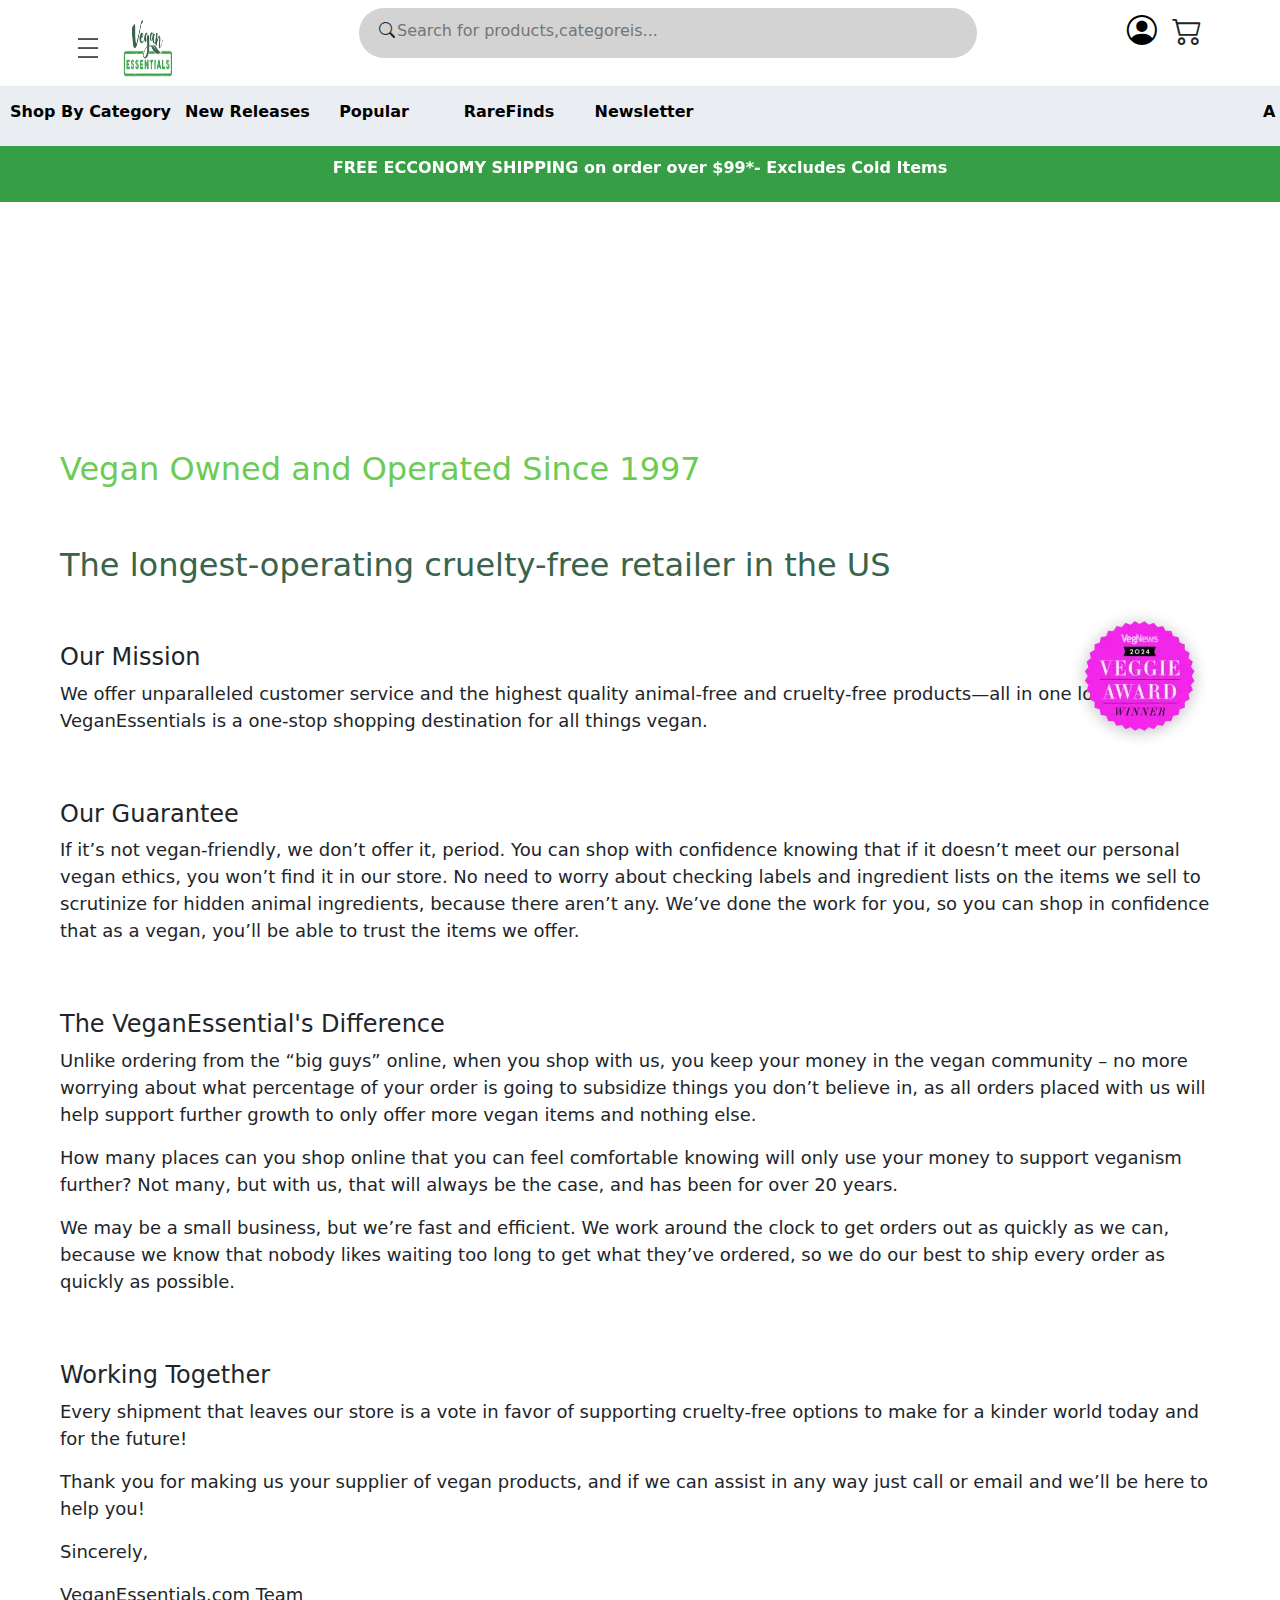
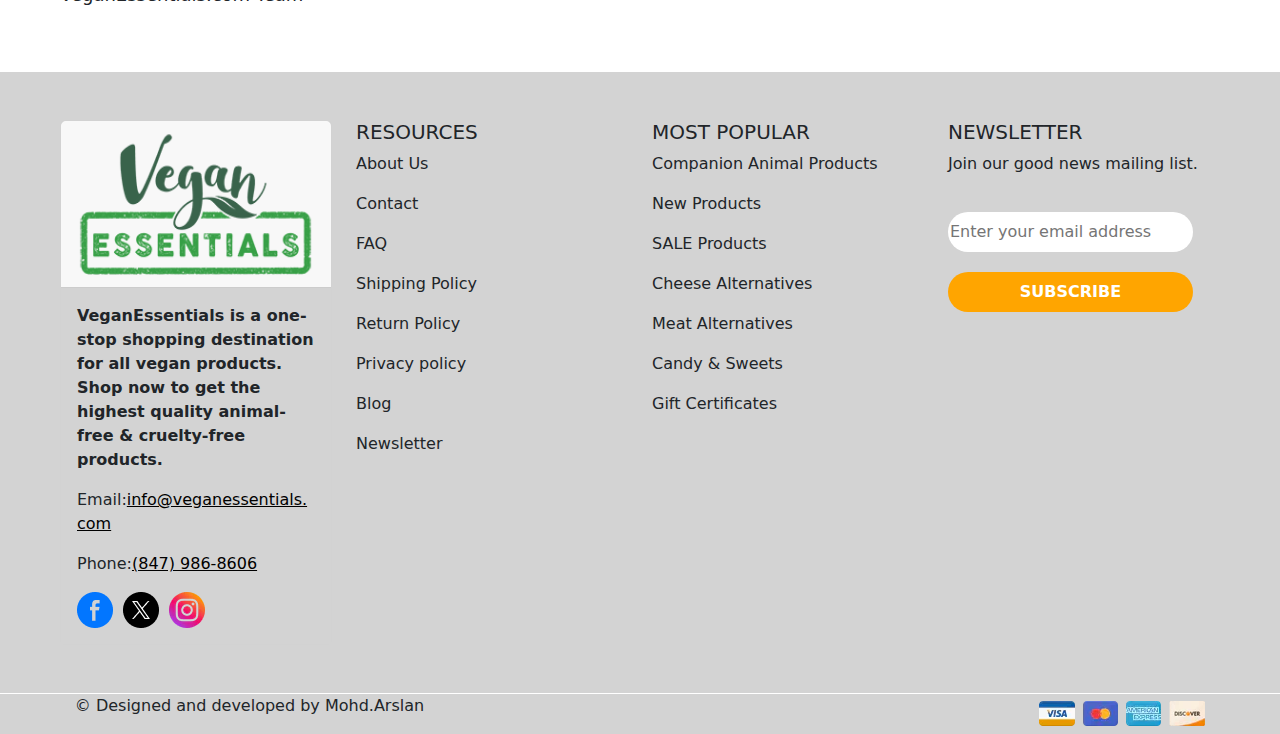
<file: aboutus.html>
<!DOCTYPE html>
<html lang="en">
<head>
    <meta charset="UTF-8">
    <meta name="viewport" content="width=device-width, initial-scale=1.0">
    <title>Arslan's Vegetable Shop</title>
    <link rel="stylesheet" href="index.css">
    <link rel="stylesheet" href="css/bootstrap.min.css">
    <script src="js/bootstrap.min.js"></script>
    <link rel="stylesheet" href="https://cdn.jsdelivr.net/npm/bootstrap-icons@1.11.3/font/bootstrap-icons.min.css">
</head>
<body>
    <header class = "container header p-2">
        <div class ="onefifth justify-content-start">
            <button class="navbar-toggler" type="button" data-bs-toggle="collapse" data-bs-target="#navbarNav"
    aria-controls="navbarNav" aria-expanded="false" aria-label="Toggle navigation">
            <img src="menu.png" class="navbut">
             </button>
             <a href="index.html"><img src="veganessentialslogo.avif" class="navlogo"></a>
           <div class="collapse navbar-collapse listdiplay" id="navbarNav">
            <ul class="navbar-nav ">
                <li class="nav-item akhand"><a class="nav-link" href="#"><strong>Best Sellers</strong></a></li>
                <li class="nav-item akhand"><a class="nav-link" href="#"><strong>Gift Ideas</strong></a></li>
                <li class="nav-item akhand"><a class="nav-link" href="#"><strong>Holiday & Parties</strong></a></li>
                <li class="nav-item akhand"><a class="nav-link" href="#"><strong>New Products</strong></a></li>
                <li class="nav-item akhand"><a class="nav-link" href="#"><strong>Rare Vegan Finds</strong></a></li>
                <li class="nav-item akhand"><a class="nav-link" href="#"><strong>Sale & Closeout</strong></a></li>
                <li class="nav-item akhand"><a class="nav-link" href="#"><strong>Shop by Dietary Needs</strong></a></li>
                <li class="nav-item akhand"><a class="nav-link" href="#"><strong>-----------------</strong></a></li>
                <li class="nav-item akhand"><a class="nav-link" href="#"><strong>Cheese</strong></a></li>
                <li class="nav-item akhand"><a class="nav-link" href="#"><strong>Chocolate, Candy & Sweets</strong></a></li>
                <li class="nav-item akhand"><a class="nav-link" href="#"><strong>Egg Replacers</strong></a></li>
                <li class="nav-item akhand"><a class="nav-link" href="#"><strong>Meat & Seafood</strong></a></li>
                <li class="nav-item akhand"><a class="nav-link" href="#"><strong>Pantry Essentials</strong></a></li>
                <li class="nav-item akhand"><a class="nav-link" href="#"><strong>Prepared Foods</strong></a></li>
                <li class="nav-item akhand"><a class="nav-link" href="#"><strong>Snacks</strong></a></li>
                <li class="nav-item akhand"><a class="nav-link" href="#"><strong>Companion Animal Products</strong></a></li>
                <li class="nav-item akhand"><a class="nav-link" href="#"><strong>Vitamins & Supplements</strong></a></li>
              </ul>
          </div>
        </div>
 
        
        <div class="threefifth">
            <i class="bi bi-search magni"></i><input type="search" placeholder="Search for products,categoreis..." class="liliput">
        </div>
        <div class="otheronefifth">
            <span><a href="signin.html "class="fazal"><i class="bi bi-person-circle human"></a></i><i class="bi bi-cart2 trolly" href="#offspin" data-bs-toggle="offcanvas" aria-expanded="false"></i></span>
            
         </div>
    </header>
    <div class="offcanvas offcanvas-end w-30 h-100" id="offspin">
        <div class="offcanvas-body">
            <div class="container-fluid p-1 rashid ">
                 <div class="rashid11">
                    <strong><h4>SHOPPING CART</h4></strong>
                 </div>
                 <div class="rashid22">
                    <button class="shopinbutn">
                        <p class="cntshp">x Continue Shopping</p>
                    </button>
                 </div>
            </div>
            <div class="container-fluid p-1 shami">
                
                 <p class="cartstate">Your Cart is currently empty.</p>
                
            </div>
            <div class="container-fluid p-1 siraj">
                <div class="siraj11">
                    <h4>Product Total</h4>
                </div>
                <div class="siraj22">
                    <h4>$0.00</h4>
                </div>
            </div>
            <div class="container-fluid p-3 umran">
                <div class="umran11">
                    <button class="umrbut1">
                        <h6>VIEW CART</h6>
                    </button>

                </div>
                <div class="umran22">
                    <button class="umrbut2">
                        <h6>CHECKOUT</h6>
                    </button>
                    
                </div>
            </div>

        </div>
    </div>
    <section class=" container-fluid mynavbar p-1">
        <div class="d-flex flex-nowrap overflow-auto sevenbut">
          <span><a class="nav-link" href="shopbycategory.html"><button class="fivebut1"><strong><p class="nabi">Shop By Category</p></strong></button></a></span>
          <span><a class="nav-link" href="newrelease.html"><button class="fivebut2"><strong><p class="nabi">New Releases</p></strong></button></a></span>
          <span><a class="nav-link" href="popular.html"><button class="fivebut2"><strong><p class="nabi">Popular</p></strong></button></a></span>
          <span><a class="nav-link" href="rarefinds.html"><button class="fivebut2"><strong><p class="nabi">RareFinds</p></strong></button></a></span>
          <span><a class="nav-link" href="newsletter.html"><button class="fivebut2"><strong><p class="nabi">Newsletter</p></strong></button></a></span>
          <span><a class="nav-link" href="aboutus.html"><button class="twobut1"><strong><p class="nabi">About Us</p></strong></button></a></span>
          <span><a class="nav-link" href="contactus.html"><button class="twobut2"><strong><p class="nabi">Contact Us</p></strong></button></a></span>
        </div>
    </section>
    <section class=" carousel slide container-fluid p-0  text-center greencarou" id="arsl" data-bs-ride="carousel">
        <div class="carousel-inner">
        <p class="carousel-item active greenkaru"><strong>FREE ECCONOMY SHIPPING on order over $99*- Excludes Cold Items</strong></p>
        <p class="carousel-item greenkaru"><strong>1000s of vegan Products You won't Find Anywhere Else</strong></p>
        <p class="carousel-item greenkaru"><strong>Save 10% on Your First Order CLAIM NOW</strong></p>
        </div>
    </section>
    <section class="container-fluid">
        <div class="greenheading p-5">
            <h2 class="grin">Vegan Owned and Operated Since 1997</h2>
            <h2 class="bluck">The longest-operating cruelty-free retailer in the US</h2>
            <h4 class="bluck2">Our Mission</h4>
            <p class="likhavat">
                We offer unparalleled customer service and the highest quality animal-free and cruelty-free products—all in one location. VeganEssentials is a one-stop shopping destination for all things vegan. 
            </p>
            <h4 class="bluck2">Our Guarantee</h4>
            <p class="likhavat">
                If it’s not vegan-friendly, we don’t offer it, period. You can shop with confidence knowing that if it doesn’t meet our personal vegan ethics, you won’t find it in our store. No need to worry about checking labels and ingredient lists on the items we sell to scrutinize for hidden animal ingredients, because there aren’t any. We’ve done the work for you, so you can shop in confidence that as a vegan, you’ll be able to trust the items we offer. 
            </p>
            <h4 class="bluck2">The VeganEssential's Difference</h4>
            <p class="likhavat">
                Unlike ordering from the “big guys” online, when you shop with us, you keep your money in the vegan community – no more worrying about what percentage of your order is going to subsidize things you don’t believe in, as all orders placed with us will help support further growth to only offer more vegan items and nothing else. 
            </p>
            <p class="likhavat">
                How many places can you shop online that you can feel comfortable knowing will only use your money to support veganism further?  Not many, but with us, that will always be the case, and has been for over 20 years.
            </p>
            <p class="likhavat">
                We may be a small business, but we’re fast and efficient.  We work around the clock to get orders out as quickly as we can, because we know that nobody likes waiting too long to get what they’ve ordered, so we do our best to ship every order as quickly as possible.  
            </p>
            <h4 class="bluck2">Working Together</h4>
            <p class="likhavat">
                Every shipment that leaves our store is a vote in favor of supporting cruelty-free options to make for a kinder world today and for the future!
            </p>
            <p class="likhavat">
                Thank you for making us your supplier of vegan products, and if we can assist in any way just call or email and we’ll be here to help you! 
            </p>
            <p class="likhavat">
              Sincerely,  
            </p>
            <p class="likhavat">
               VeganEssentials.com Team 
            </p>
        </div>
        
    </section>
    <section class="container-fluid winner">
        <img src="Vegeiawards.webp" class="veggy">
    </section>
    <section class="container-fluid footer">
        <div class="row  p-5">
            <div class="col-xs-6 col-sm-6 col-md-3 col-lg-3 col-xl-3 text-start">
                 <div class="card">
                    <div class="card-header text-center logohead">
                        <img src="veganessentialslogo.avif" class="biglogo">
                    </div>
                    <div class="card-body logobody">
                        <strong>
                            <p>VeganEssentials is a one-stop shopping destination for all vegan products. Shop now to get the highest quality animal-free & cruelty-free products.</p> 
                        </strong>
                        
                            <p>Email:<a href="" class="zariya">info@veganessentials.com</a></p>
                            <p>Phone:<a href="" class="zariya">(847) 986-8606</a></p>
                            <span><img src="fb.png" ><img src="x.png" class="twinsta"><img src="instagram.webp" class="twinsta"></span>
                        
                    </div>
                 </div>
            </div>
            <div class="col-xs-6 col-sm-6 col-md-3 col-lg-3 col-xl-3  text-start">
                <strong><h5>RESOURCES</h5></strong>
                 
                    <p>About Us</p>
                    <p>Contact</p>
                    <p>FAQ</p>
                    <p>Shipping Policy</p>
                    <p>Return Policy</p>
                    <p>Privacy policy</p>
                    <p>Blog</p>
                    <p>Newsletter</p>
                 
                
            </div>
            <div class="col-xs-6 col-sm-6 col-md-3 col-lg-3 col-xl-3 text-start">
                <strong><h5>MOST POPULAR</h5></strong>
                
                   <p>Companion Animal Products</p>
                   <p>New Products</p>
                   <p>SALE Products</p>
                   <p>Cheese Alternatives</p>
                   <p>Meat Alternatives</p>
                   <p>Candy & Sweets</p>
                   <p>Gift Certificates</p>
                
            </div>
            <div class="col-xs-6 col-sm-6 col-md-3 col-lg-3 col-xl-3 text-start">
                <strong><h5>NEWSLETTER</h5></strong>
                
                   <p>Join our good news mailing list.</p>
                   <input type="email" placeholder="Enter your email address" class="inpusultan">
                   <button class="subscript"><strong>SUBSCRIBE</strong></button>
                
            </div>

        </div>

    </section>
   
    <section class="container-fluid belfooter">
        <div class="copycards">
          <div class="copyright">
               <p>&copy; Designed and developed by Mohd.Arslan</p>
          </div>
          <div class="crds">
            <img src="payment2.webp">
          </div>
        </div>
    </section>

</body>
</html>
</file>
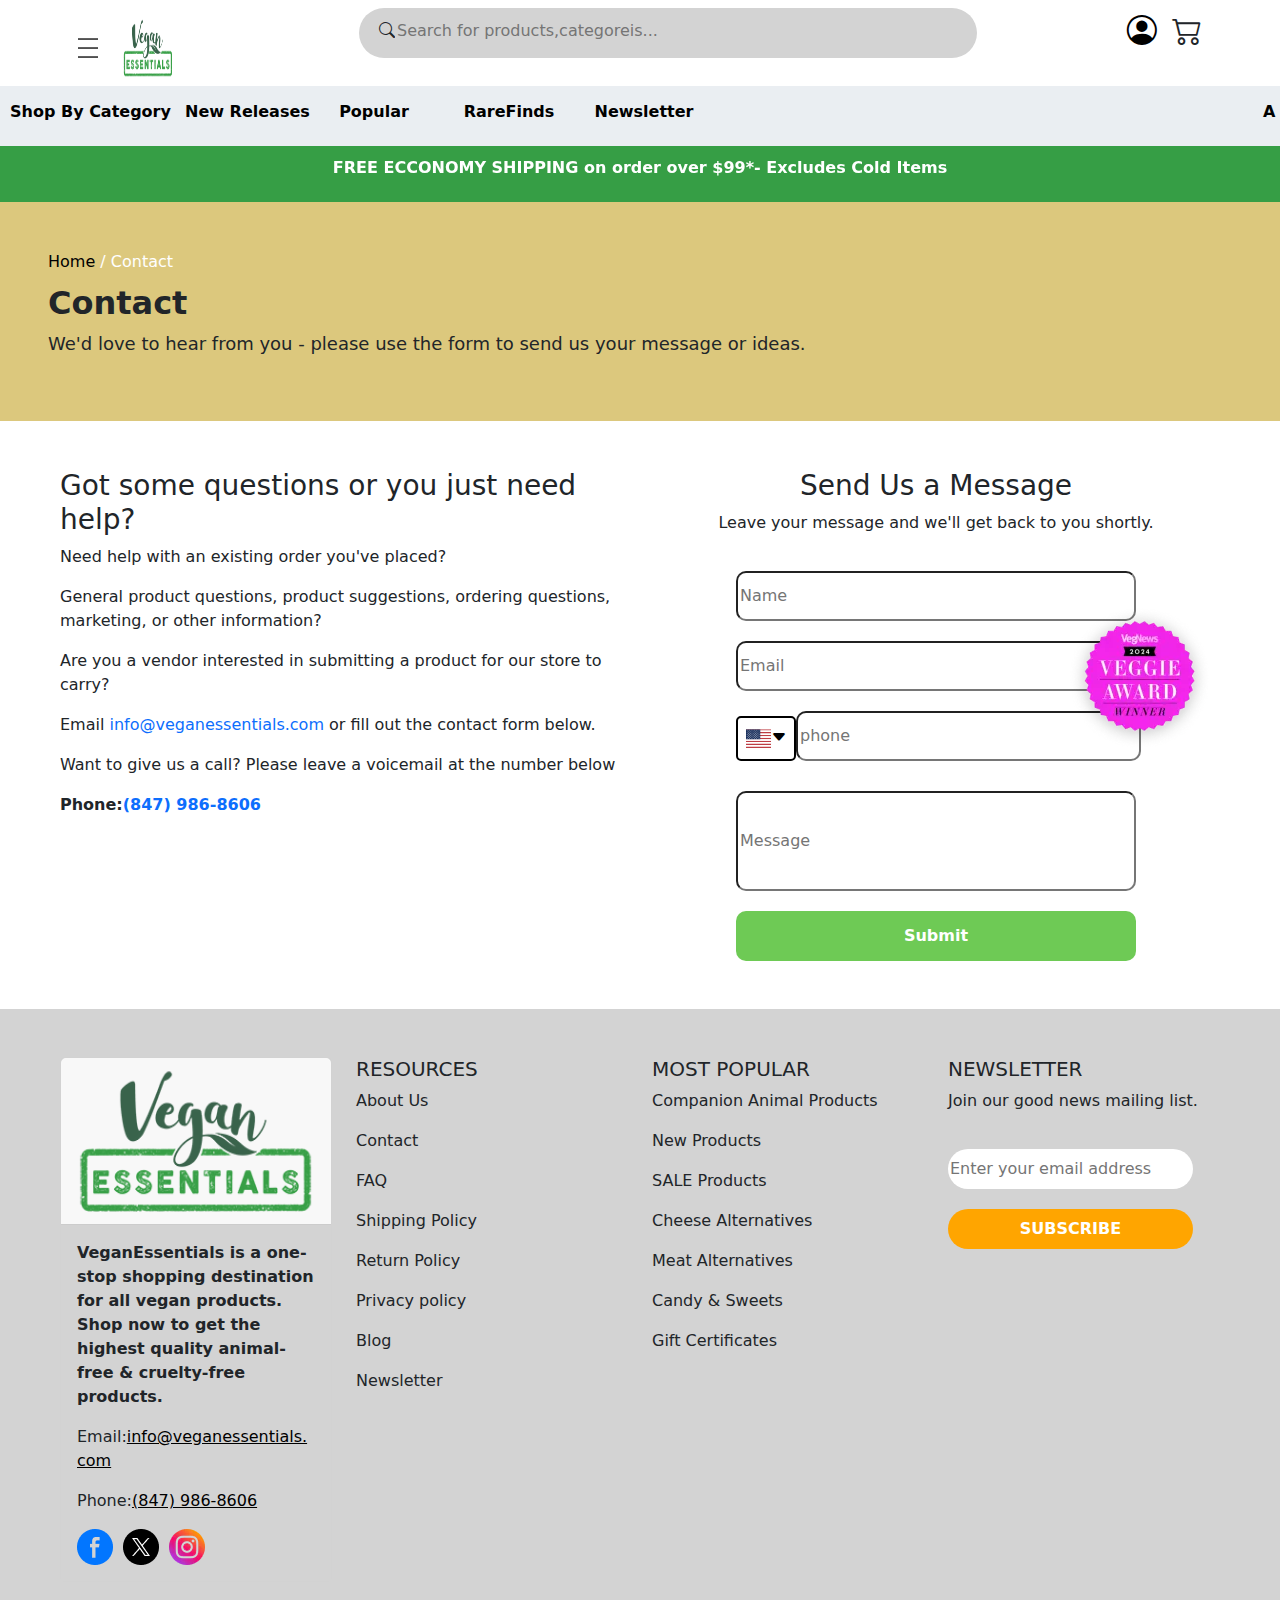
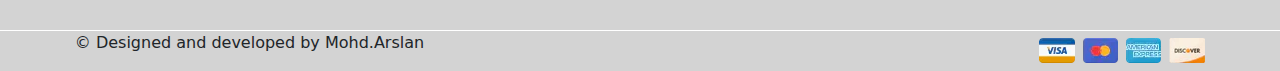
<file: contactus.html>
<!DOCTYPE html>
<html lang="en">
<head>
    <meta charset="UTF-8">
    <meta name="viewport" content="width=device-width, initial-scale=1.0">
    <title>Arslan's Vegetable Shop</title>
    <link rel="stylesheet" href="index.css">
    <link rel="stylesheet" href="css/bootstrap.min.css">
    <script src="js/bootstrap.min.js"></script>
    <link rel="stylesheet" href="https://cdn.jsdelivr.net/npm/bootstrap-icons@1.11.3/font/bootstrap-icons.min.css">
</head>
<body>
    <header class = "container header p-2">
        <div class ="onefifth justify-content-start">
            <button class="navbar-toggler" type="button" data-bs-toggle="collapse" data-bs-target="#navbarNav"
    aria-controls="navbarNav" aria-expanded="false" aria-label="Toggle navigation">
            <img src="menu.png" class="navbut">
             </button>
             <a href="index.html"><img src="veganessentialslogo.avif" class="navlogo"></a>
           <div class="collapse navbar-collapse listdiplay" id="navbarNav">
            <ul class="navbar-nav ">
                <li class="nav-item akhand"><a class="nav-link" href="#"><strong>Best Sellers</strong></a></li>
                <li class="nav-item akhand"><a class="nav-link" href="#"><strong>Gift Ideas</strong></a></li>
                <li class="nav-item akhand"><a class="nav-link" href="#"><strong>Holiday & Parties</strong></a></li>
                <li class="nav-item akhand"><a class="nav-link" href="#"><strong>New Products</strong></a></li>
                <li class="nav-item akhand"><a class="nav-link" href="#"><strong>Rare Vegan Finds</strong></a></li>
                <li class="nav-item akhand"><a class="nav-link" href="#"><strong>Sale & Closeout</strong></a></li>
                <li class="nav-item akhand"><a class="nav-link" href="#"><strong>Shop by Dietary Needs</strong></a></li>
                <li class="nav-item akhand"><a class="nav-link" href="#"><strong>-----------------</strong></a></li>
                <li class="nav-item akhand"><a class="nav-link" href="#"><strong>Cheese</strong></a></li>
                <li class="nav-item akhand"><a class="nav-link" href="#"><strong>Chocolate, Candy & Sweets</strong></a></li>
                <li class="nav-item akhand"><a class="nav-link" href="#"><strong>Egg Replacers</strong></a></li>
                <li class="nav-item akhand"><a class="nav-link" href="#"><strong>Meat & Seafood</strong></a></li>
                <li class="nav-item akhand"><a class="nav-link" href="#"><strong>Pantry Essentials</strong></a></li>
                <li class="nav-item akhand"><a class="nav-link" href="#"><strong>Prepared Foods</strong></a></li>
                <li class="nav-item akhand"><a class="nav-link" href="#"><strong>Snacks</strong></a></li>
                <li class="nav-item akhand"><a class="nav-link" href="#"><strong>Companion Animal Products</strong></a></li>
                <li class="nav-item akhand"><a class="nav-link" href="#"><strong>Vitamins & Supplements</strong></a></li>
              </ul>
          </div>
        </div>
 
        
        <div class="threefifth">
            <i class="bi bi-search magni"></i><input type="search" placeholder="Search for products,categoreis..." class="liliput">
        </div>
        <div class="otheronefifth">
            <span><a href="signin.html "class="fazal"><i class="bi bi-person-circle human"></a></i><i class="bi bi-cart2 trolly" href="#offspin" data-bs-toggle="offcanvas" aria-expanded="false"></i></span>
            
         </div>
    </header>
    <div class="offcanvas offcanvas-end w-30 h-100" id="offspin">
        <div class="offcanvas-body">
            <div class="container-fluid p-1 rashid ">
                 <div class="rashid11">
                    <strong><h4>SHOPPING CART</h4></strong>
                 </div>
                 <div class="rashid22">
                    <button class="shopinbutn">
                        <p class="cntshp">x Continue Shopping</p>
                    </button>
                 </div>
            </div>
            <div class="container-fluid p-1 shami">
                
                 <p class="cartstate">Your Cart is currently empty.</p>
                
            </div>
            <div class="container-fluid p-1 siraj">
                <div class="siraj11">
                    <h4>Product Total</h4>
                </div>
                <div class="siraj22">
                    <h4>$0.00</h4>
                </div>
            </div>
            <div class="container-fluid p-3 umran">
                <div class="umran11">
                    <button class="umrbut1">
                        <h6>VIEW CART</h6>
                    </button>

                </div>
                <div class="umran22">
                    <button class="umrbut2">
                        <h6>CHECKOUT</h6>
                    </button>
                    
                </div>
            </div>

        </div>
    </div>
    <section class=" container-fluid mynavbar p-1">
        <div class="d-flex flex-nowrap overflow-auto sevenbut">
          <span><a class="nav-link" href="shopbycategory.html"><button class="fivebut1"><strong><p class="nabi">Shop By Category</p></strong></button></a></span>
          <span><a class="nav-link" href="newrelease.html"><button class="fivebut2"><strong><p class="nabi">New Releases</p></strong></button></a></span>
          <span><a class="nav-link" href="popular.html"><button class="fivebut2"><strong><p class="nabi">Popular</p></strong></button></a></span>
          <span><a class="nav-link" href="rarefinds.html"><button class="fivebut2"><strong><p class="nabi">RareFinds</p></strong></button></a></span>
          <span><a class="nav-link" href="newsletter.html"><button class="fivebut2"><strong><p class="nabi">Newsletter</p></strong></button></a></span>
          <span><a class="nav-link" href="aboutus.html"><button class="twobut1"><strong><p class="nabi">About Us</p></strong></button></a></span>
          <span><a class="nav-link" href="contactus.html"><button class="twobut2"><strong><p class="nabi">Contact Us</p></strong></button></a></span>
        </div>
    </section>
    <section class=" carousel slide container-fluid p-0  text-center greencarou" id="arsl" data-bs-ride="carousel">
        <div class="carousel-inner">
        <p class="carousel-item active greenkaru"><strong>FREE ECCONOMY SHIPPING on order over $99*- Excludes Cold Items</strong></p>
        <p class="carousel-item greenkaru"><strong>1000s of vegan Products You won't Find Anywhere Else</strong></p>
        <p class="carousel-item greenkaru"><strong>Save 10% on Your First Order CLAIM NOW</strong></p>
        </div>
    </section>
    <section class="container-fluid brown p-5">
        <span>
            <a href="index.html" class="axe11">Home</a> 
            <a href="newrelease.html" class="axe22">/ Contact</a>
        </span>
        <div class="prodphot">
            <div class="products22">
              <h2><strong>Contact</strong></h2>
              <p>We'd love to hear from you - please use the form to send us your message or ideas.</p>
            </div>
        </div>
    </section>
    <section class="container-fluid">
        <div class=" row p-5">
            <div class="col-xs-12 col-sm-12 col-md-6 col-lg-6 col-xl-6">
                <strong><h3>Got some questions or you just need help?</h3></strong>
                <p>Need help with an existing order you've placed?</p>
                <p>General product questions, product suggestions, ordering questions, marketing, or other information?</p>
                <p>Are you a vendor interested in submitting a product for our store to carry?</p>
                <p>Email <a href="" class="dezin1">info@veganessentials.com</a> or fill out the contact form below.</p>
                <p>Want to give us a call?  Please leave a voicemail at the number below</p>
                <p><strong>Phone:<a href="" class="dezin2">(847) 986-8606</a></strong></p>

            </div>
            <div class="col-xs-12 col-sm-12 col-md-6 col-lg-6 col-xl-6">
                <div class="transformghar">
                    <strong><h3>Send Us a Message</h3></strong>
                    <p>Leave your message and we'll get back to you shortly.</p>
                    <div class="inport1">
                    <input type="text" placeholder="Name" class="teranaam"><br>
                    </div> 
                    <div class="inport2">
                    <input type="email" placeholder="Email" class="jimail"><br>
                    </div> 
                    <div class="inport3">
                        <button class="country">
                            <span><img src="us.svg" class="usa"><i class="bi bi-caret-down-fill gama"></i></span>
                        </button>
                        <div class="code">
                            <input type="tel" name="Phone" placeholder="phone" class="yantra">
                        </div>
                        
                    </div>
                    <div class="inport4">
                        <input type="text" placeholder="Message" class="Sandesh"><br>
                    </div>
                    <button class="jamakar"><strong>Submit</strong></button>
                    
                  
                </div>
                

            </div>
        </div>

    </section>
    <section class="container-fluid winner">
        <img src="Vegeiawards.webp" class="veggy">
    </section>
    <section class="container-fluid footer">
        <div class="row  p-5">
            <div class="col-xs-6 col-sm-6 col-md-3 col-lg-3 col-xl-3 text-start">
                 <div class="card">
                    <div class="card-header text-center logohead">
                        <img src="veganessentialslogo.avif" class="biglogo">
                    </div>
                    <div class="card-body logobody">
                        <strong>
                            <p>VeganEssentials is a one-stop shopping destination for all vegan products. Shop now to get the highest quality animal-free & cruelty-free products.</p> 
                        </strong>
                        
                            <p>Email:<a href="" class="zariya">info@veganessentials.com</a></p>
                            <p>Phone:<a href="" class="zariya">(847) 986-8606</a></p>
                            <span><img src="fb.png" ><img src="x.png" class="twinsta"><img src="instagram.webp" class="twinsta"></span>
                        
                    </div>
                 </div>
            </div>
            <div class="col-xs-6 col-sm-6 col-md-3 col-lg-3 col-xl-3  text-start">
                <strong><h5>RESOURCES</h5></strong>
                 
                    <p>About Us</p>
                    <p>Contact</p>
                    <p>FAQ</p>
                    <p>Shipping Policy</p>
                    <p>Return Policy</p>
                    <p>Privacy policy</p>
                    <p>Blog</p>
                    <p>Newsletter</p>
                 
                
            </div>
            <div class="col-xs-6 col-sm-6 col-md-3 col-lg-3 col-xl-3 text-start">
                <strong><h5>MOST POPULAR</h5></strong>
                
                   <p>Companion Animal Products</p>
                   <p>New Products</p>
                   <p>SALE Products</p>
                   <p>Cheese Alternatives</p>
                   <p>Meat Alternatives</p>
                   <p>Candy & Sweets</p>
                   <p>Gift Certificates</p>
                
            </div>
            <div class="col-xs-6 col-sm-6 col-md-3 col-lg-3 col-xl-3 text-start">
                <strong><h5>NEWSLETTER</h5></strong>
                
                   <p>Join our good news mailing list.</p>
                   <input type="email" placeholder="Enter your email address" class="inpusultan">
                   <button class="subscript"><strong>SUBSCRIBE</strong></button>
                
            </div>

        </div>

    </section>
   
    <section class="container-fluid belfooter">
        <div class="copycards">
          <div class="copyright">
               <p>&copy; Designed and developed by Mohd.Arslan</p>
          </div>
          <div class="crds">
            <img src="payment2.webp">
          </div>
        </div>
    </section>

</body>
</html>
</file>
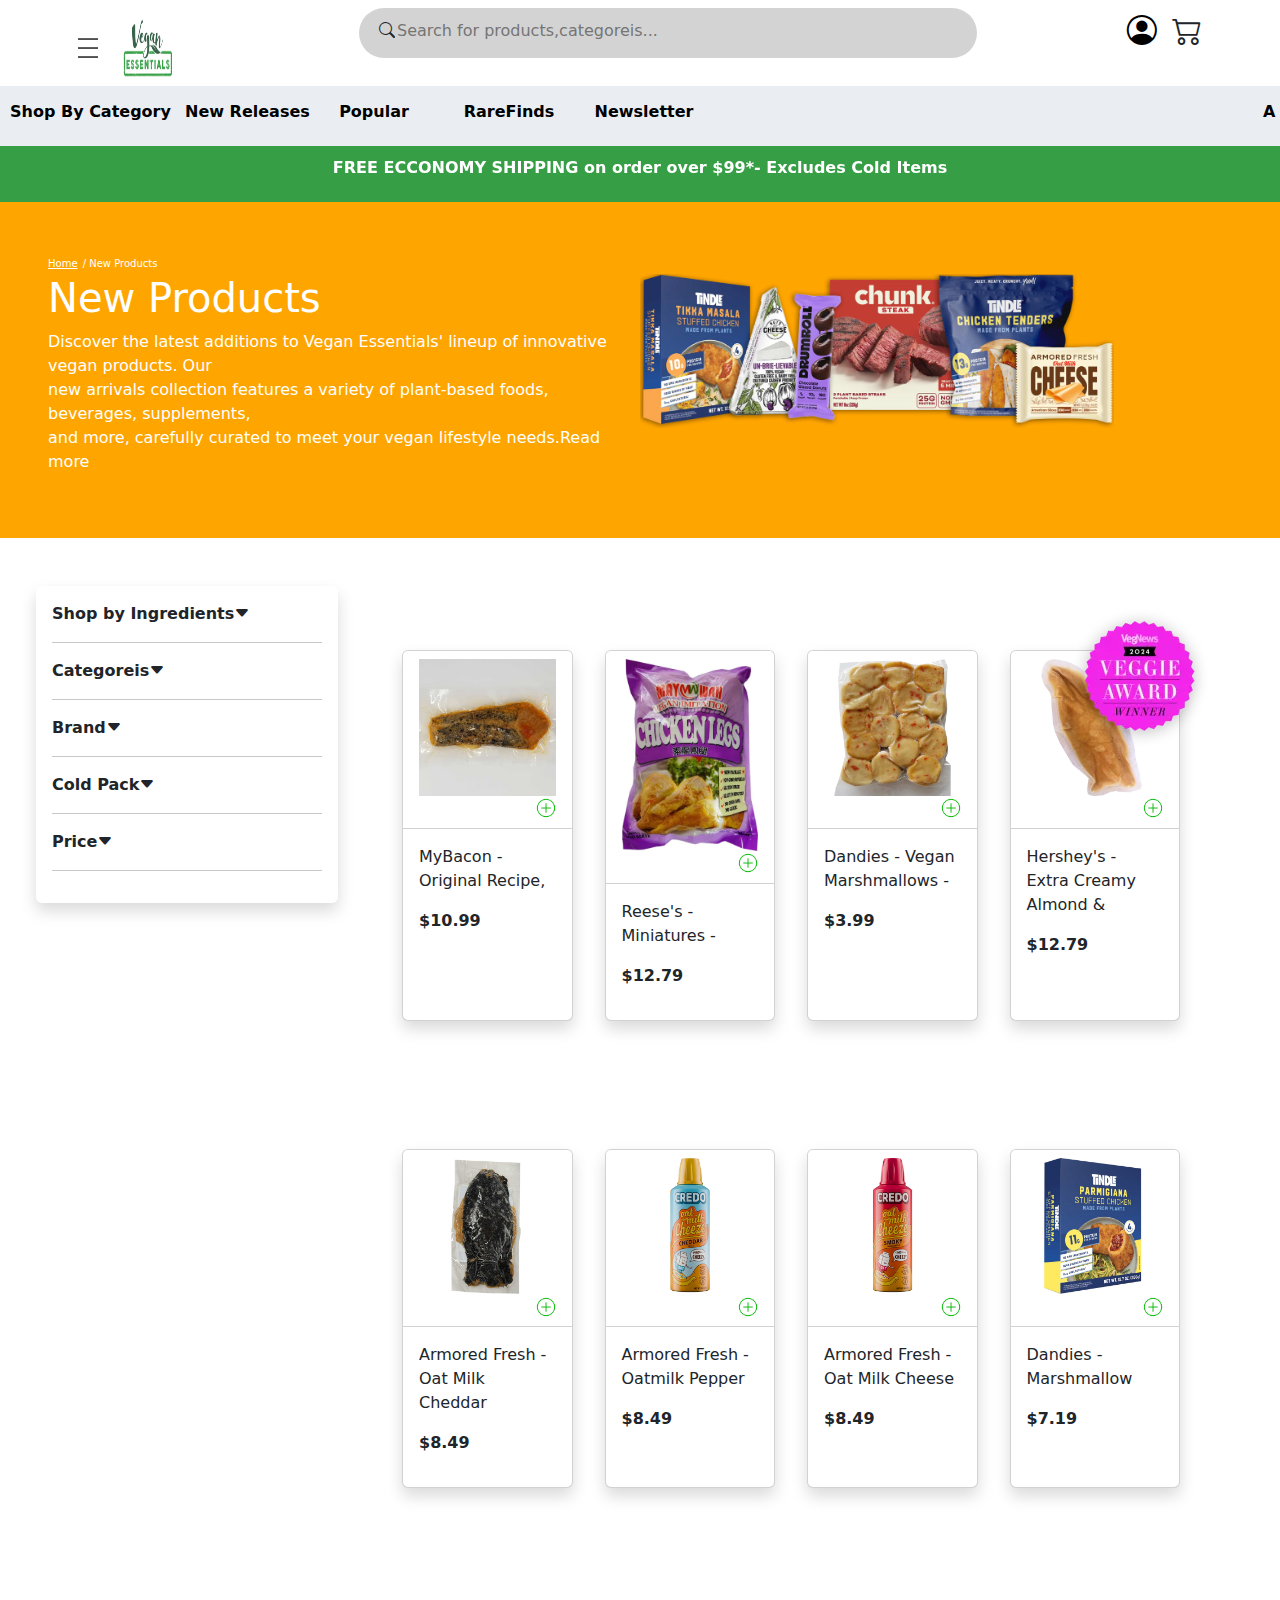
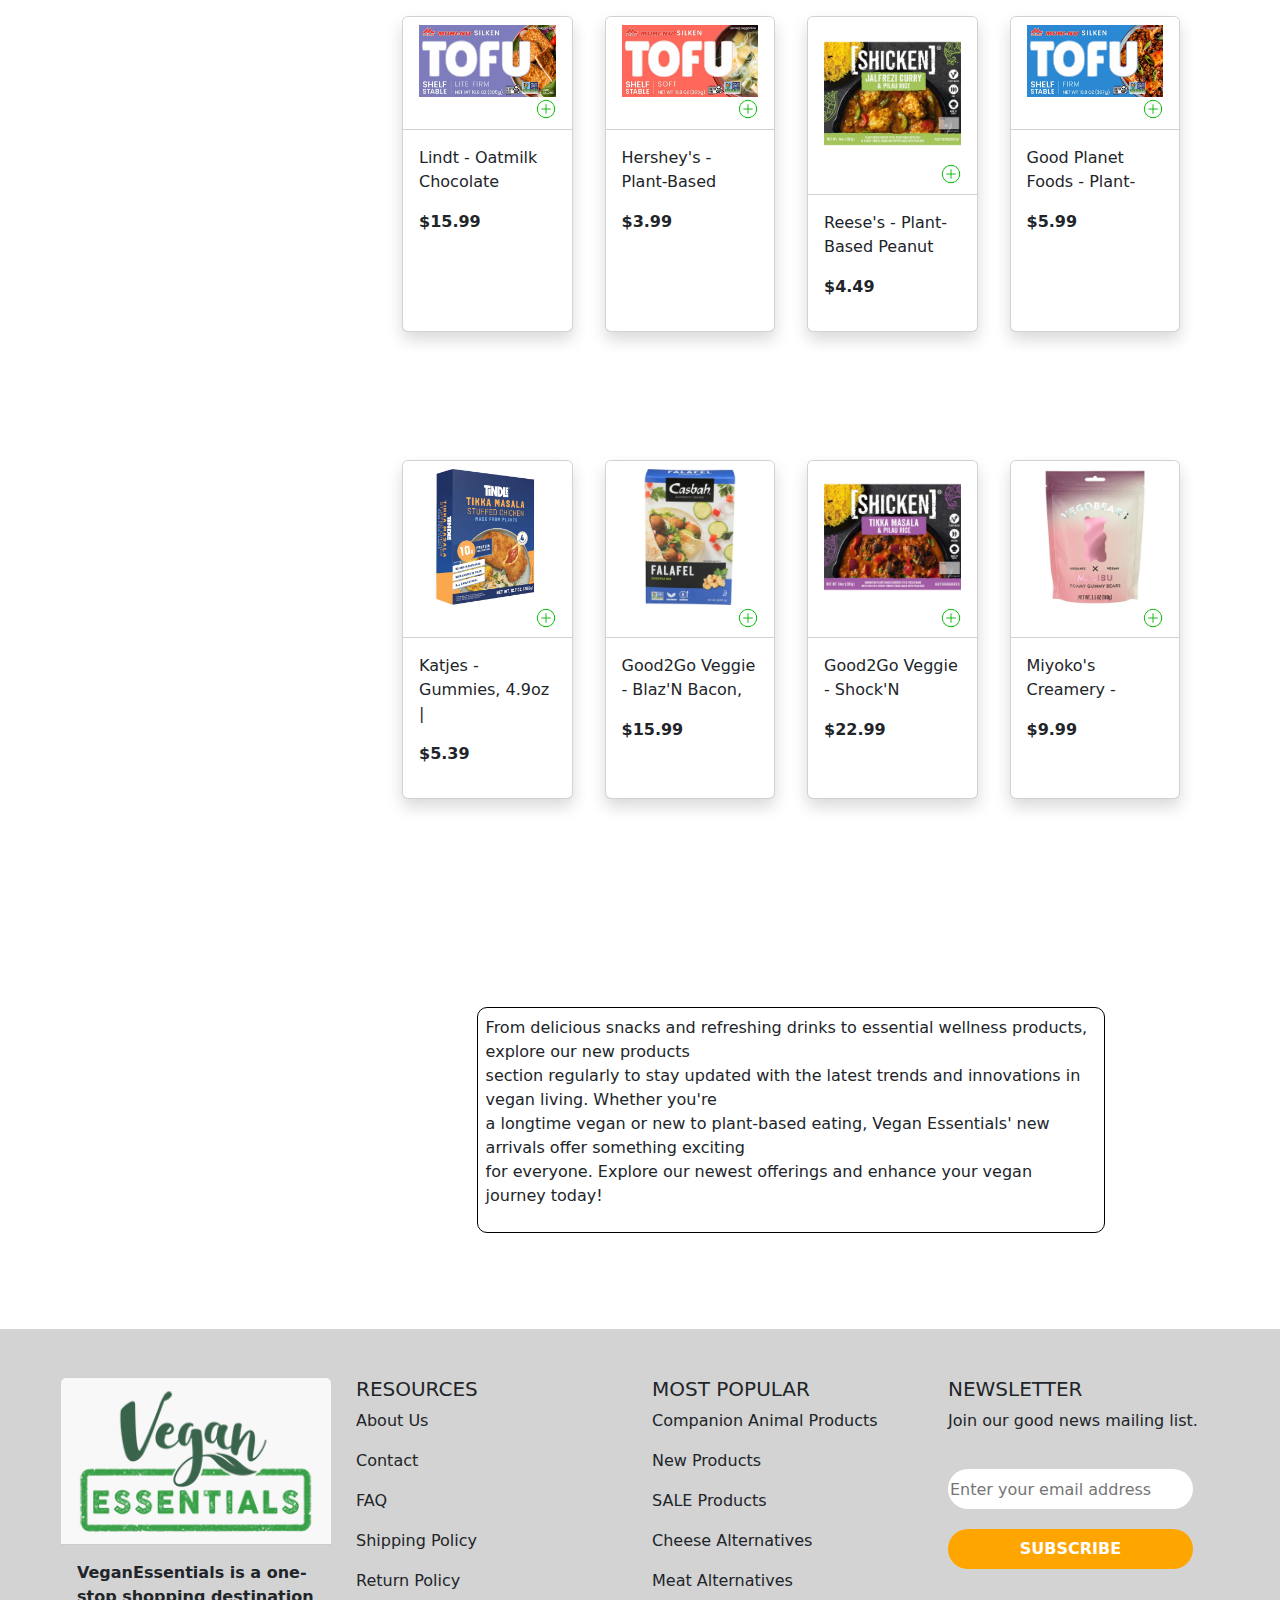
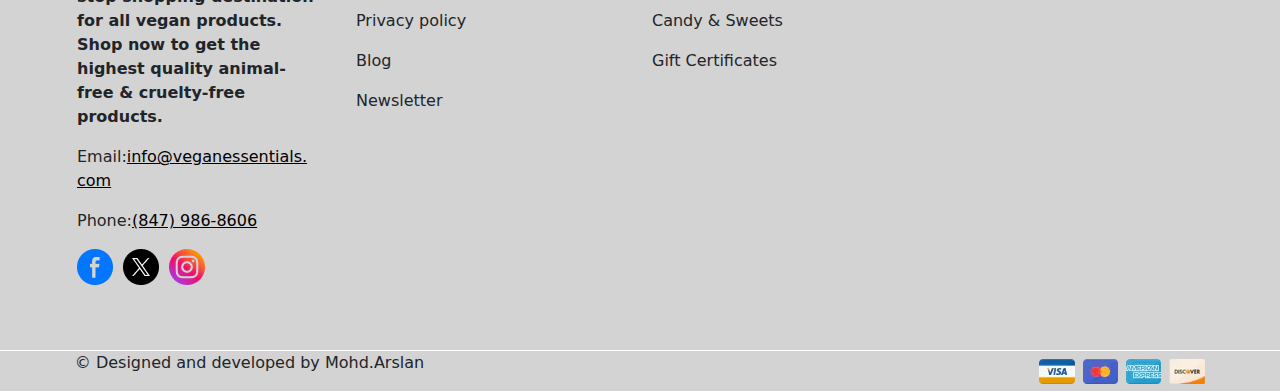
<file: newrelease.html>
<!DOCTYPE html>
<html lang="en">
<head>
    <meta charset="UTF-8">
    <meta name="viewport" content="width=device-width, initial-scale=1.0">
    <title>Arslan's Vegetable Shop</title>
    <link rel="stylesheet" href="index.css">
    <link rel="stylesheet" href="css/bootstrap.min.css">
    <script src="js/bootstrap.min.js"></script>
    <link rel="stylesheet" href="https://cdn.jsdelivr.net/npm/bootstrap-icons@1.11.3/font/bootstrap-icons.min.css">
</head>
<body>
    <header class = "container header p-2">
        <div class ="onefifth justify-content-start">
            <button class="navbar-toggler" type="button" data-bs-toggle="collapse" data-bs-target="#navbarNav"
    aria-controls="navbarNav" aria-expanded="false" aria-label="Toggle navigation">
            <img src="menu.png" class="navbut">
             </button>
             <a href="index.html"><img src="veganessentialslogo.avif" class="navlogo"></a>
           <div class="collapse navbar-collapse listdiplay" id="navbarNav">
            <ul class="navbar-nav ">
                <li class="nav-item akhand"><a class="nav-link" href="#"><strong>Best Sellers</strong></a></li>
                <li class="nav-item akhand"><a class="nav-link" href="#"><strong>Gift Ideas</strong></a></li>
                <li class="nav-item akhand"><a class="nav-link" href="#"><strong>Holiday & Parties</strong></a></li>
                <li class="nav-item akhand"><a class="nav-link" href="#"><strong>New Products</strong></a></li>
                <li class="nav-item akhand"><a class="nav-link" href="#"><strong>Rare Vegan Finds</strong></a></li>
                <li class="nav-item akhand"><a class="nav-link" href="#"><strong>Sale & Closeout</strong></a></li>
                <li class="nav-item akhand"><a class="nav-link" href="#"><strong>Shop by Dietary Needs</strong></a></li>
                <li class="nav-item akhand"><a class="nav-link" href="#"><strong>-----------------</strong></a></li>
                <li class="nav-item akhand"><a class="nav-link" href="#"><strong>Cheese</strong></a></li>
                <li class="nav-item akhand"><a class="nav-link" href="#"><strong>Chocolate, Candy & Sweets</strong></a></li>
                <li class="nav-item akhand"><a class="nav-link" href="#"><strong>Egg Replacers</strong></a></li>
                <li class="nav-item akhand"><a class="nav-link" href="#"><strong>Meat & Seafood</strong></a></li>
                <li class="nav-item akhand"><a class="nav-link" href="#"><strong>Pantry Essentials</strong></a></li>
                <li class="nav-item akhand"><a class="nav-link" href="#"><strong>Prepared Foods</strong></a></li>
                <li class="nav-item akhand"><a class="nav-link" href="#"><strong>Snacks</strong></a></li>
                <li class="nav-item akhand"><a class="nav-link" href="#"><strong>Companion Animal Products</strong></a></li>
                <li class="nav-item akhand"><a class="nav-link" href="#"><strong>Vitamins & Supplements</strong></a></li>
              </ul>
          </div>
        </div>
 
        
        <div class="threefifth">
            <i class="bi bi-search magni"></i><input type="search" placeholder="Search for products,categoreis..." class="liliput">
        </div>
        <div class="otheronefifth">
            <span><a href="signin.html "class="fazal"><i class="bi bi-person-circle human"></a></i><i class="bi bi-cart2 trolly" href="#offspin" data-bs-toggle="offcanvas" aria-expanded="false"></i></span>
            
         </div>
    </header>
    <div class="offcanvas offcanvas-end w-30 h-100" id="offspin">
        <div class="offcanvas-body">
            <div class="container-fluid p-1 rashid ">
                 <div class="rashid11">
                    <strong><h4>SHOPPING CART</h4></strong>
                 </div>
                 <div class="rashid22">
                    <button class="shopinbutn">
                        <p class="cntshp">x Continue Shopping</p>
                    </button>
                 </div>
            </div>
            <div class="container-fluid p-1 shami">
                
                 <p class="cartstate">Your Cart is currently empty.</p>
                
            </div>
            <div class="container-fluid p-1 siraj">
                <div class="siraj11">
                    <h4>Product Total</h4>
                </div>
                <div class="siraj22">
                    <h4>$0.00</h4>
                </div>
            </div>
            <div class="container-fluid p-3 umran">
                <div class="umran11">
                    <button class="umrbut1">
                        <h6>VIEW CART</h6>
                    </button>

                </div>
                <div class="umran22">
                    <button class="umrbut2">
                        <h6>CHECKOUT</h6>
                    </button>
                    
                </div>
            </div>

        </div>
    </div>
    <section class=" container-fluid mynavbar p-1">
        <div class="d-flex flex-nowrap overflow-auto sevenbut">
          <span><a class="nav-link" href="shopbycategory.html"><button class="fivebut1"><strong><p class="nabi">Shop By Category</p></strong></button></a></span>
          <span><a class="nav-link" href="newrelease.html"><button class="fivebut2"><strong><p class="nabi">New Releases</p></strong></button></a></span>
          <span><a class="nav-link" href="popular.html"><button class="fivebut2"><strong><p class="nabi">Popular</p></strong></button></a></span>
          <span><a class="nav-link" href="rarefinds.html"><button class="fivebut2"><strong><p class="nabi">RareFinds</p></strong></button></a></span>
          <span><a class="nav-link" href="newsletter.html"><button class="fivebut2"><strong><p class="nabi">Newsletter</p></strong></button></a></span>
          <span><a class="nav-link" href="aboutus.html"><button class="twobut1"><strong><p class="nabi">About Us</p></strong></button></a></span>
          <span><a class="nav-link" href="contactus.html"><button class="twobut2"><strong><p class="nabi">Contact Us</p></strong></button></a></span>
        </div>
    </section>
    <section class=" carousel slide container-fluid p-0  text-center greencarou" id="arsl" data-bs-ride="carousel">
        <div class="carousel-inner">
        <p class="carousel-item active greenkaru"><strong>FREE ECCONOMY SHIPPING on order over $99*- Excludes Cold Items</strong></p>
        <p class="carousel-item greenkaru"><strong>1000s of vegan Products You won't Find Anywhere Else</strong></p>
        <p class="carousel-item greenkaru"><strong>Save 10% on Your First Order CLAIM NOW</strong></p>
        </div>
    </section>
    <section class="container-fluid orange p-5">
        <span>
            <a href="index.html" class="axe">Home</a> 
            <a href="newrelease.html" class="axe2">/ New Products</a>
        </span>
        <div class="prodphot">
            <div class="products">
              <h1>New Products</h1>
              <p>Discover the latest additions to Vegan Essentials' lineup of innovative vegan products. Our<br> 
                new arrivals collection features a variety of plant-based foods, beverages, supplements,<br> 
                and more, carefully curated to meet your vegan lifestyle needs.<a href="" class="axe3">Read more</a></p>
            </div>
            <div class="photograph">
               <img src="orange.webp" class="orangphoto">
            </div>

        </div>
    </section>
    <section class="container-fluid p-5">
        <div class="row">
            <div class="col-3 p-0">
               
                <div class="shadow p-3  bg-white rounded pathaan">
                    <details>
                        <summary><span><strong>Shop by Ingredients<i class="bi bi-caret-down-fill arrow"></i></strong></span></summary>
                        <div class="mt-2 ms-3">
                            <div><input type="checkbox" id="low-sodium"> <label for="low-sodium">Low Sodium</label></div>
                            <div><input type="checkbox" id="high-protein"> <label for="high-protein">High Protein</label></div>
                            <div><input type="checkbox" id="organic"> <label for="organic">Organic</label></div>
                            <div><input type="checkbox" id="high-fiber"> <label for="high-fiber">High Fiber</label></div>
                            <div><input type="checkbox" id="gluten-free"> <label for="gluten-free">Gluten Free</label></div>
                          </div>
                    </details>

                    <hr>
                    <details>
                        <summary><span><strong>Categoreis<i class="bi bi-caret-down-fill arrow"></i></strong></span></summary>
                        <div class="mt-2 ms-3">
                            <div><input type="checkbox" id="artisan-cheese"> <label for="artisan-cheese">Artisan Cultured Cheeses</label></div>
                            <div><input type="checkbox" id="bacon-bbq"> <label for="bacon-bbq">Bacon, BBQ & Hot Dogs</label></div>
                            <div><input type="checkbox" id="blocks-wedges"> <label for="blocks-wedges">Blocks, Wedges & Wheels</label></div>
                            <div><input type="checkbox" id="pork-lamb"> <label for="pork-lamb">Pork & Lamb</label></div>
                            <div><input type="checkbox" id="slices-sausages"> <label for="slices-sausages">Slices & Sausages</label></div>
                            <div><input type="checkbox" id="snacks-appetizers"> <label for="snacks-appetizers">Snacks & Appetizers</label></div>
                            <div><input type="checkbox" id="tofu-seitan"> <label for="tofu-seitan">Tofu, Seitan & Jackfruit</label></div>
                        </div>
                    </details>

                    <hr>
                    <details>
                        <summary><span><strong>Brand<i class="bi bi-caret-down-fill arrow"></i></strong></span></summary>
                        <div class="mt-2 ms-3">
                            <div class="mt-2 ms-3">
                                <div><input type="checkbox" id="amys"> <label for="amys">Amy's</label></div>
                                <div><input type="checkbox" id="armored-fresh"> <label for="armored-fresh">Armor Fresh</label></div>
                                <div><input type="checkbox" id="casbah"> <label for="casbah">Casbah</label></div>
                                <div><input type="checkbox" id="chunk"> <label for="chunk">Chunk</label></div>
                                <div><input type="checkbox" id="credo"> <label for="credo">Credo</label></div>
                                <div><input type="checkbox" id="daiya"> <label for="daiya">Daiya</label></div>
                                <div><input type="checkbox" id="deva"> <label for="deva">Deva</label></div>
                                <div><input type="checkbox" id="feed-your-head"> <label for="feed-your-head">Feed Your Head</label></div>
                                <div><input type="checkbox" id="good-planet-foods"> <label for="good-planet-foods">Good Planet Foods</label></div>
                                <div><input type="checkbox" id="lilys-vegan-pantry"> <label for="lilys-vegan-pantry">Lily's Vegan Pantry</label></div>
                                <div><input type="checkbox" id="may-wah"> <label for="may-wah">May Wah</label></div>
                                <div><input type="checkbox" id="mori-nu"> <label for="mori-nu">Mori-Nu</label></div>
                                <div><input type="checkbox" id="nuts-for-cheese"> <label for="nuts-for-cheese">Nuts for Cheese</label></div>
                                <div><input type="checkbox" id="shicken"> <label for="shicken">Shicken</label></div>
                                <div><input type="checkbox" id="thrilling-foods"> <label for="thrilling-foods">Thrilling Foods</label></div>
                                <div><input type="checkbox" id="tindle"> <label for="tindle">TiNDLE</label></div>
                                <div><input type="checkbox" id="uptons-naturals"> <label for="uptons-naturals">Upton's Naturals</label></div>
                              </div>
                              
                        </div>
                    </details>

                    <hr>
                    <details>
                        <summary><span><strong>Cold Pack<i class="bi bi-caret-down-fill arrow"></i></strong></span></summary>
                        <div class="mt-2 ms-3">
                            <div><input type="checkbox" id="pork-lamb"> <label for="pork-lamb">Pork & Lamb</label></div>
                          </div>
                    </details>

                    <hr>
                    <details>
                        <summary><span><strong>Price<i class="bi bi-caret-down-fill arrow"></i></strong></span></summary>
                        <div class="mt-2 ms-3">
                            <label for="price-from"><strong>From:</strong></label>
                            <input type="number" class="price11" name="price-from" placeholder="$0.00"><br>
                          
                            <label for="price-to" class="ms-3"><strong>To:</strong></label>
                            <input type="number" class="price22" name="price-to" placeholder="$29.99">
                          </div>
                    </details>

                    <hr>
                </div>
            </div>
            <div class="col-9">
             
                <div class="row p-5">
                    <div class="col-xs-6 col-sm-6 col-md-6 col-lg-3 col-xl-3 p-3 suh">
                       <div class="card shadow h-100 ">
                        <div class="card-header bg-white">
                            <div class="imhouse">
                                <img src="newpro1.jpg" class="abba">

                            </div>
                            <div class="plushouse">
                               <img src="greeenplus2.png" class="hara">
                            </div>
                        </div>
                        <div class="card-body">
                            <p>MyBacon - Original Recipe,</p>
                            <strong><p>$10.99</p></strong>
                            
                        </div>
                       </div>
                    </div>
                    <div class="col-xs-6 col-sm-6 col-md-6 col-lg-3 col-xl-3 p-3 suh">
                        <div class="card shadow h-100 ">
                         <div class="card-header bg-white">
                            <div class="imhouse">
                                <img src="newpro2.jpg" class="abba">

                            </div>
                            <div class="plushouse">
                                <img src="greeenplus2.png" class="hara">
                             </div>
                         </div>
                         <div class="card-body">
                            <p>Reese's - Miniatures -</p>
                            <strong><p>$12.79</p></strong> 
                         </div>
                        </div>
                     </div>
                     <div class="col-xs-6 col-sm-6 col-md-6 col-lg-3 col-xl-3 p-3 suh">
                        <div class="card shadow h-100 ">
                         <div class="card-header bg-white">
                            <div class="imhouse">
                                <img src="newpro3.jpg" class="abba">

                            </div>
                            <div class="plushouse">
                                <img src="greeenplus2.png" class="hara">
                             </div>
                         </div>
                         <div class="card-body">
                            <p>Dandies - Vegan Marshmallows -</p>
                            <strong><p>$3.99</p></strong> 
                         </div>
                        </div>
                     </div>
                     <div class="col-xs-6 col-sm-6 col-md-6 col-lg-3 col-xl-3 p-3 suh">
                        <div class="card shadow h-100 ">
                         <div class="card-header bg-white">
                            <div class="imhouse">
                                <img src="newpro4.jpg" class="abba">

                            </div>
                            <div class="plushouse">
                                <img src="greeenplus2.png" class="hara">
                             </div>
 
                         </div>
                         <div class="card-body">
                            <p>Hershey's - Extra Creamy Almond &</p>
                            <strong><p>$12.79</p></strong>
                         </div>
                        </div>
                     </div>
                </div>
                <div class="row p-5">
                    <div class="col-xs-6 col-sm-6 col-md-6 col-lg-3 col-xl-3 p-3 suh">
                       <div class="card shadow h-100 ">
                        <div class="card-header bg-white">
                            <div class="imhouse">
                                <img src="newpro5.jpg" class="abba">

                            </div>
                            <div class="plushouse">
                                <img src="greeenplus2.png" class="hara">
                             </div>

                        </div>
                        <div class="card-body">
                            <p>Armored Fresh - Oat Milk Cheddar</p>
                            <strong><p>$8.49</p></strong>
                        </div>
                       </div>
                    </div>
                    <div class="col-xs-6 col-sm-6 col-md-6 col-lg-3 col-xl-3 p-3 suh">
                        <div class="card shadow h-100 ">
                         <div class="card-header bg-white">
                            <div class="imhouse">
                                <img src="newpro6.webp" class="abba">

                            </div>
                            <div class="plushouse">
                                <img src="greeenplus2.png" class="hara">
                             </div>
 
                         </div>
                         <div class="card-body">
                            <p>Armored Fresh - Oatmilk Pepper</p>
                            <strong><p>$8.49</p></strong> 
                         </div>
                        </div>
                     </div>
                     <div class="col-xs-6 col-sm-6 col-md-6 col-lg-3 col-xl-3 p-3 suh">
                        <div class="card shadow h-100 ">
                         <div class="card-header bg-white">
                            <div class="imhouse">
                                <img src="newpro7.webp" class="abba">

                            </div>
                            <div class="plushouse">
                                <img src="greeenplus2.png" class="hara">
                             </div>
 
                         </div>
                         <div class="card-body">
                            <p>Armored Fresh - Oat Milk Cheese</p>
                            <strong><p>$8.49</p></strong>
                         </div>
                        </div>
                     </div>
                     <div class="col-xs-6 col-sm-6 col-md-6 col-lg-3 col-xl-3 p-3 suh">
                        <div class="card shadow h-100 ">
                         <div class="card-header bg-white">
                            <div class="imhouse">
                                <img src="newpro11.jpg" class="abba">

                            </div>
                            <div class="plushouse">
                                <img src="greeenplus2.png" class="hara">
                             </div>
 
                         </div>
                         <div class="card-body">
                            <p>Dandies - Marshmallow</p>
                            <strong><p>$7.19</p></strong>
                         </div>
                        </div>
                     </div>
                </div>
                <div class="row p-5">
                    <div class="col-xs-6 col-sm-6 col-md-6 col-lg-3 col-xl-3 p-3 suh">
                       <div class="card shadow h-100 ">
                        <div class="card-header bg-white">
                            <div class="imhouse">
                                <img src="newpro9.jpg" class="abba">

                            </div>
                            <div class="plushouse">
                                <img src="greeenplus2.png" class="hara">
                             </div>

                        </div>
                        <div class="card-body">
                            <p>Lindt - Oatmilk Chocolate</p>
                            <strong><p>$15.99</p></strong>
                        </div>
                       </div>
                    </div>
                    <div class="col-xs-6 col-sm-6 col-md-6 col-lg-3 col-xl-3 p-3 suh">
                        <div class="card shadow h-100 ">
                         <div class="card-header bg-white">
                            <div class="imhouse">
                                <img src="newpro14.jpg" class="abba">

                            </div>
                            <div class="plushouse">
                                <img src="greeenplus2.png" class="hara">
                             </div>
 
                         </div>
                         <div class="card-body">
                            <p>Hershey's - Plant-Based</p>
                            
                            <strong><p>$3.99</p></strong>
                         </div>
                        </div>
                     </div>
                     <div class="col-xs-6 col-sm-6 col-md-6 col-lg-3 col-xl-3 p-3 suh">
                        <div class="card shadow h-100 ">
                         <div class="card-header bg-white">
                            <div class="imhouse">
                                <img src="newpro17.webp" class="abba">

                            </div>
                            <div class="plushouse">
                                <img src="greeenplus2.png" class="hara">
                             </div>
 
                         </div>
                         <div class="card-body">
                            <p>Reese's - Plant-Based Peanut</p>
                            <strong><p>$4.49</p></strong>
                         </div>
                        </div>
                     </div>
                     <div class="col-xs-6 col-sm-6 col-md-6 col-lg-3 col-xl-3 p-3 suh">
                        <div class="card shadow h-100 ">
                         <div class="card-header bg-white">
                            <div class="imhouse">
                                <img src="newpro13.jpg" class="abba">

                            </div>
                            <div class="plushouse">
                                <img src="greeenplus2.png" class="hara">
                             </div>
 
                         </div>
                         <div class="card-body">
                            <p>Good Planet Foods - Plant-</p>
                            <strong><p>$5.99</p></strong> 
                         </div>
                        </div>
                     </div>
                </div>
                <div class="row p-5">
                    <div class="col-xs-6 col-sm-6 col-md-6 col-lg-3 col-xl-3 p-3 suh">
                       <div class="card shadow h-100 ">
                        <div class="card-header bg-white">
                            <div class="imhouse">
                                <img src="newpro10.jpg" class="abba">

                            </div>
                            <div class="plushouse">
                                <img src="greeenplus2.png" class="hara">
                             </div>
                           

                        </div>
                        <div class="card-body">
                            <p>Katjes - Gummies, 4.9oz |</p>
                            <strong><p>$5.39</p></strong>
                        </div>
                       </div>
                    </div>
                    <div class="col-xs-6 col-sm-6 col-md-6 col-lg-3 col-xl-3 p-3 suh">
                        <div class="card shadow h-100 ">
                         <div class="card-header bg-white">
                            <div class="imhouse">
                                <img src="newpro15.webp" class="abba">

                            </div>
                            <div class="plushouse">
                                <img src="greeenplus2.png" class="hara">
                             </div>
 
                         </div>
                         <div class="card-body">
                            <p>Good2Go Veggie - Blaz'N Bacon,</p>
                            <strong><p>$15.99</p></strong>
                         </div>
                        </div>
                     </div>
                     <div class="col-xs-6 col-sm-6 col-md-6 col-lg-3 col-xl-3 p-3 suh">
                        <div class="card shadow h-100 ">
                         <div class="card-header bg-white h">
                            <div class="imhouse">
                                <img src="newpro16.webp" class="abba">

                            </div>
                            <div class="plushouse">
                                <img src="greeenplus2.png" class="hara">
                             </div>
 
                         </div>
                         <div class="card-body">
                            <p>Good2Go Veggie - Shock'N</p>
                            <strong><p>$22.99</p></strong> 
                         </div>
                        </div>
                     </div>
                     <div class="col-xs-6 col-sm-6 col-md-6 col-lg-3 col-xl-3 p-3 suh">
                        <div class="card shadow h-100 ">
                         <div class="card-header bg-white">
                            <div class="imhouse">
                                <img src="rarevegan17.webp" class="abba">

                            </div>
                            <div class="plushouse">
                                <img src="greeenplus2.png" class="hara">
                             </div>
 
                         </div>
                         <div class="card-body">
                            <p>Miyoko's Creamery -</p>
                            <strong><p>$9.99</p></strong>
                         </div>
                        </div>
                     </div>
                </div>
            </div>
        </div>

    </section>
    <section class="container-fluid p-5">
        <div class="row">
        <div class="col-3">

        </div>
        <div class="col-9">
            <div class="deliciuos p-5">
                <div class="delison p-2">
                    <p>From delicious snacks and refreshing drinks to essential wellness products, explore our new products<br>
                        section regularly to stay updated with the latest trends and innovations in vegan living. Whether you're<br>
                        a longtime vegan or new to plant-based eating, Vegan Essentials' new arrivals offer something exciting<br>
                        for everyone. Explore our newest offerings and enhance your vegan journey today!</p>
                </div>

            </div>
        </div>
    </div>
    </section>
    <section class="container-fluid winner">
        <img src="Vegeiawards.webp" class="veggy">
    </section>

    <section class="container-fluid footer">
        <div class="row  p-5">
            <div class="col-xs-6 col-sm-6 col-md-3 col-lg-3 col-xl-3 text-start">
                 <div class="card">
                    <div class="card-header text-center logohead">
                        <img src="veganessentialslogo.avif" class="biglogo">
                    </div>
                    <div class="card-body logobody">
                        <strong>
                            <p>VeganEssentials is a one-stop shopping destination for all vegan products. Shop now to get the highest quality animal-free & cruelty-free products.</p> 
                        </strong>
                        
                            <p>Email:<a href="" class="zariya">info@veganessentials.com</a></p>
                            <p>Phone:<a href="" class="zariya">(847) 986-8606</a></p>
                            <span><img src="fb.png" ><img src="x.png" class="twinsta"><img src="instagram.webp" class="twinsta"></span>
                        
                    </div>
                 </div>
            </div>
            <div class="col-xs-6 col-sm-6 col-md-3 col-lg-3 col-xl-3  text-start">
                <strong><h5>RESOURCES</h5></strong>
                 
                    <p>About Us</p>
                    <p>Contact</p>
                    <p>FAQ</p>
                    <p>Shipping Policy</p>
                    <p>Return Policy</p>
                    <p>Privacy policy</p>
                    <p>Blog</p>
                    <p>Newsletter</p>
                 
                
            </div>
            <div class="col-xs-6 col-sm-6 col-md-3 col-lg-3 col-xl-3 text-start">
                <strong><h5>MOST POPULAR</h5></strong>
                
                   <p>Companion Animal Products</p>
                   <p>New Products</p>
                   <p>SALE Products</p>
                   <p>Cheese Alternatives</p>
                   <p>Meat Alternatives</p>
                   <p>Candy & Sweets</p>
                   <p>Gift Certificates</p>
                
            </div>
            <div class="col-xs-6 col-sm-6 col-md-3 col-lg-3 col-xl-3 text-start">
                <strong><h5>NEWSLETTER</h5></strong>
                
                   <p>Join our good news mailing list.</p>
                   <input type="email" placeholder="Enter your email address" class="inpusultan">
                   <button class="subscript"><strong>SUBSCRIBE</strong></button>
                
            </div>

        </div>

    </section>
   
    <section class="container-fluid belfooter">
        <div class="copycards">
          <div class="copyright">
               <p>&copy; Designed and developed by Mohd.Arslan</p>
          </div>
          <div class="crds">
            <img src="payment2.webp">
          </div>
        </div>
    </section>

</body>
</html>
</file>
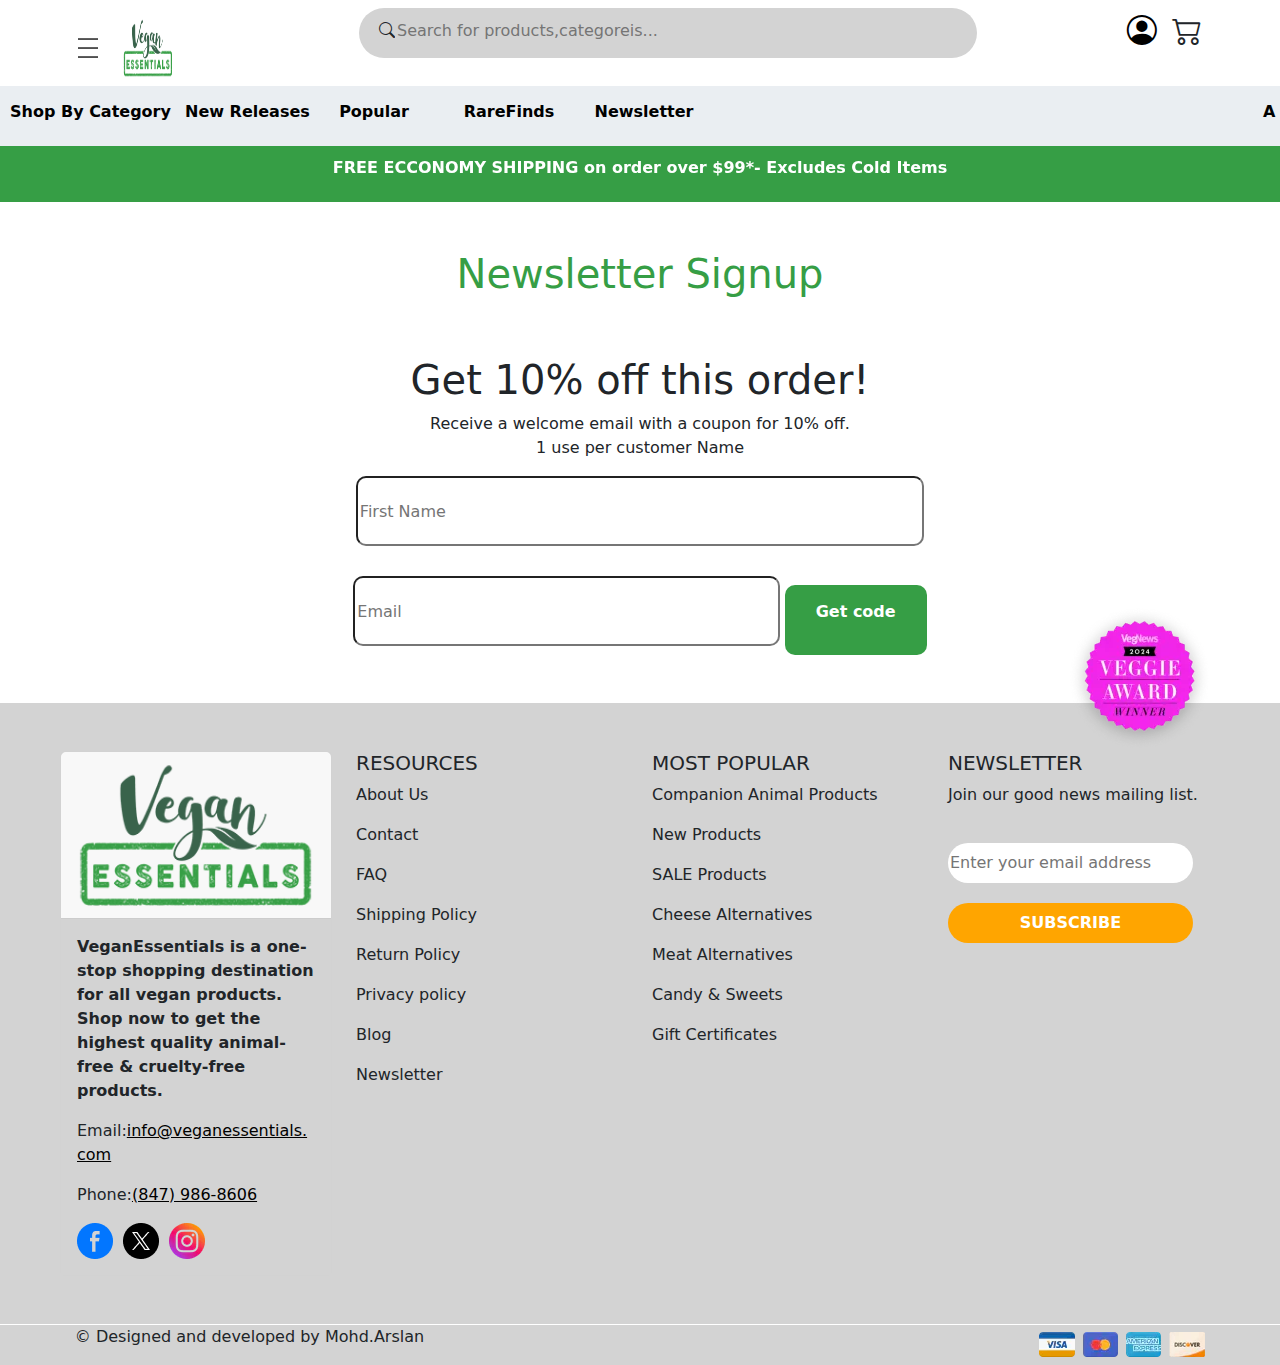
<file: newsletter.html>
<!DOCTYPE html>
<html lang="en">
<head>
    <meta charset="UTF-8">
    <meta name="viewport" content="width=device-width, initial-scale=1.0">
    <title>Arslan's Vegetable Shop</title>
    <link rel="stylesheet" href="index.css">
    <link rel="stylesheet" href="css/bootstrap.min.css">
    <script src="js/bootstrap.min.js"></script>
    <link rel="stylesheet" href="https://cdn.jsdelivr.net/npm/bootstrap-icons@1.11.3/font/bootstrap-icons.min.css">
</head>
<body>
    <header class = "container header p-2">
        <div class ="onefifth justify-content-start">
            <button class="navbar-toggler" type="button" data-bs-toggle="collapse" data-bs-target="#navbarNav"
    aria-controls="navbarNav" aria-expanded="false" aria-label="Toggle navigation">
            <img src="menu.png" class="navbut">
             </button>
             <a href="index.html"><img src="veganessentialslogo.avif" class="navlogo"></a>
           <div class="collapse navbar-collapse listdiplay" id="navbarNav">
            <ul class="navbar-nav ">
                <li class="nav-item akhand"><a class="nav-link" href="#"><strong>Best Sellers</strong></a></li>
                <li class="nav-item akhand"><a class="nav-link" href="#"><strong>Gift Ideas</strong></a></li>
                <li class="nav-item akhand"><a class="nav-link" href="#"><strong>Holiday & Parties</strong></a></li>
                <li class="nav-item akhand"><a class="nav-link" href="#"><strong>New Products</strong></a></li>
                <li class="nav-item akhand"><a class="nav-link" href="#"><strong>Rare Vegan Finds</strong></a></li>
                <li class="nav-item akhand"><a class="nav-link" href="#"><strong>Sale & Closeout</strong></a></li>
                <li class="nav-item akhand"><a class="nav-link" href="#"><strong>Shop by Dietary Needs</strong></a></li>
                <li class="nav-item akhand"><a class="nav-link" href="#"><strong>-----------------</strong></a></li>
                <li class="nav-item akhand"><a class="nav-link" href="#"><strong>Cheese</strong></a></li>
                <li class="nav-item akhand"><a class="nav-link" href="#"><strong>Chocolate, Candy & Sweets</strong></a></li>
                <li class="nav-item akhand"><a class="nav-link" href="#"><strong>Egg Replacers</strong></a></li>
                <li class="nav-item akhand"><a class="nav-link" href="#"><strong>Meat & Seafood</strong></a></li>
                <li class="nav-item akhand"><a class="nav-link" href="#"><strong>Pantry Essentials</strong></a></li>
                <li class="nav-item akhand"><a class="nav-link" href="#"><strong>Prepared Foods</strong></a></li>
                <li class="nav-item akhand"><a class="nav-link" href="#"><strong>Snacks</strong></a></li>
                <li class="nav-item akhand"><a class="nav-link" href="#"><strong>Companion Animal Products</strong></a></li>
                <li class="nav-item akhand"><a class="nav-link" href="#"><strong>Vitamins & Supplements</strong></a></li>
              </ul>
          </div>
        </div>
 
        
        <div class="threefifth">
            <i class="bi bi-search magni"></i><input type="search" placeholder="Search for products,categoreis..." class="liliput">
        </div>
        <div class="otheronefifth">
            <span><a href="signin.html "class="fazal"><i class="bi bi-person-circle human"></a></i><i class="bi bi-cart2 trolly" href="#offspin" data-bs-toggle="offcanvas" aria-expanded="false"></i></span>
            
         </div>
    </header>
    <div class="offcanvas offcanvas-end w-30 h-100" id="offspin">
        <div class="offcanvas-body">
            <div class="container-fluid p-1 rashid ">
                 <div class="rashid11">
                    <strong><h4>SHOPPING CART</h4></strong>
                 </div>
                 <div class="rashid22">
                    <button class="shopinbutn">
                        <p class="cntshp">x Continue Shopping</p>
                    </button>
                 </div>
            </div>
            <div class="container-fluid p-1 shami">
                
                 <p class="cartstate">Your Cart is currently empty.</p>
                
            </div>
            <div class="container-fluid p-1 siraj">
                <div class="siraj11">
                    <h4>Product Total</h4>
                </div>
                <div class="siraj22">
                    <h4>$0.00</h4>
                </div>
            </div>
            <div class="container-fluid p-3 umran">
                <div class="umran11">
                    <button class="umrbut1">
                        <h6>VIEW CART</h6>
                    </button>

                </div>
                <div class="umran22">
                    <button class="umrbut2">
                        <h6>CHECKOUT</h6>
                    </button>
                    
                </div>
            </div>

        </div>
    </div>
    <section class=" container-fluid mynavbar p-1">
        <div class="d-flex flex-nowrap overflow-auto sevenbut">
          <span><a class="nav-link" href="shopbycategory.html"><button class="fivebut1"><strong><p class="nabi">Shop By Category</p></strong></button></a></span>
          <span><a class="nav-link" href="newrelease.html"><button class="fivebut2"><strong><p class="nabi">New Releases</p></strong></button></a></span>
          <span><a class="nav-link" href="popular.html"><button class="fivebut2"><strong><p class="nabi">Popular</p></strong></button></a></span>
          <span><a class="nav-link" href="rarefinds.html"><button class="fivebut2"><strong><p class="nabi">RareFinds</p></strong></button></a></span>
          <span><a class="nav-link" href="newsletter.html"><button class="fivebut2"><strong><p class="nabi">Newsletter</p></strong></button></a></span>
          <span><a class="nav-link" href="aboutus.html"><button class="twobut1"><strong><p class="nabi">About Us</p></strong></button></a></span>
          <span><a class="nav-link" href="contactus.html"><button class="twobut2"><strong><p class="nabi">Contact Us</p></strong></button></a></span>
        </div>
    </section>
    <section class=" carousel slide container-fluid p-0  text-center greencarou" id="arsl" data-bs-ride="carousel">
        <div class="carousel-inner">
        <p class="carousel-item active greenkaru"><strong>FREE ECCONOMY SHIPPING on order over $99*- Excludes Cold Items</strong></p>
        <p class="carousel-item greenkaru"><strong>1000s of vegan Products You won't Find Anywhere Else</strong></p>
        <p class="carousel-item greenkaru"><strong>Save 10% on Your First Order CLAIM NOW</strong></p>
        </div>
    </section>
    <section class="container-fluid p-5 pashtun">
        <div class="hedur">
          <strong><h1>Newsletter Signup</h1></strong>
        </div>
        <div class="Offer">
            <strong><h1>Get 10% off this order!</h1></strong>
            <p>Receive a welcome email with a coupon for 10% off.
               <br>1 use per customer Name</p>
        </div>
        <div class="form">
            <input type="text" name="name" placeholder="First Name" class="pehlanam"><br>
            <span><input type="email" name="email" placeholder="Email" class="Gmail"></span>
            <span><button class="grecod"><strong><p class="coding">Get code</p></strong></button></span>
            
        </div>

    </section>
    <section class="container-fluid winner">
        <img src="Vegeiawards.webp" class="veggy">
    </section>
    <section class="container-fluid footer">
        <div class="row  p-5">
            <div class="col-xs-6 col-sm-6 col-md-3 col-lg-3 col-xl-3 text-start">
                 <div class="card">
                    <div class="card-header text-center logohead">
                        <img src="veganessentialslogo.avif" class="biglogo">
                    </div>
                    <div class="card-body logobody">
                        <strong>
                            <p>VeganEssentials is a one-stop shopping destination for all vegan products. Shop now to get the highest quality animal-free & cruelty-free products.</p> 
                        </strong>
                        
                            <p>Email:<a href="" class="zariya">info@veganessentials.com</a></p>
                            <p>Phone:<a href="" class="zariya">(847) 986-8606</a></p>
                            <span><img src="fb.png" ><img src="x.png" class="twinsta"><img src="instagram.webp" class="twinsta"></span>
                        
                    </div>
                 </div>
            </div>
            <div class="col-xs-6 col-sm-6 col-md-3 col-lg-3 col-xl-3  text-start">
                <strong><h5>RESOURCES</h5></strong>
                 
                    <p>About Us</p>
                    <p>Contact</p>
                    <p>FAQ</p>
                    <p>Shipping Policy</p>
                    <p>Return Policy</p>
                    <p>Privacy policy</p>
                    <p>Blog</p>
                    <p>Newsletter</p>
                 
                
            </div>
            <div class="col-xs-6 col-sm-6 col-md-3 col-lg-3 col-xl-3 text-start">
                <strong><h5>MOST POPULAR</h5></strong>
                
                   <p>Companion Animal Products</p>
                   <p>New Products</p>
                   <p>SALE Products</p>
                   <p>Cheese Alternatives</p>
                   <p>Meat Alternatives</p>
                   <p>Candy & Sweets</p>
                   <p>Gift Certificates</p>
                
            </div>
            <div class="col-xs-6 col-sm-6 col-md-3 col-lg-3 col-xl-3 text-start">
                <strong><h5>NEWSLETTER</h5></strong>
                
                   <p>Join our good news mailing list.</p>
                   <input type="email" placeholder="Enter your email address" class="inpusultan">
                   <button class="subscript"><strong>SUBSCRIBE</strong></button>
                
            </div>

        </div>

    </section>
   
    <section class="container-fluid belfooter">
        <div class="copycards">
          <div class="copyright">
               <p>&copy; Designed and developed by Mohd.Arslan</p>
          </div>
          <div class="crds">
            <img src="payment2.webp">
          </div>
        </div>
    </section>

</body>
</html>
</file>
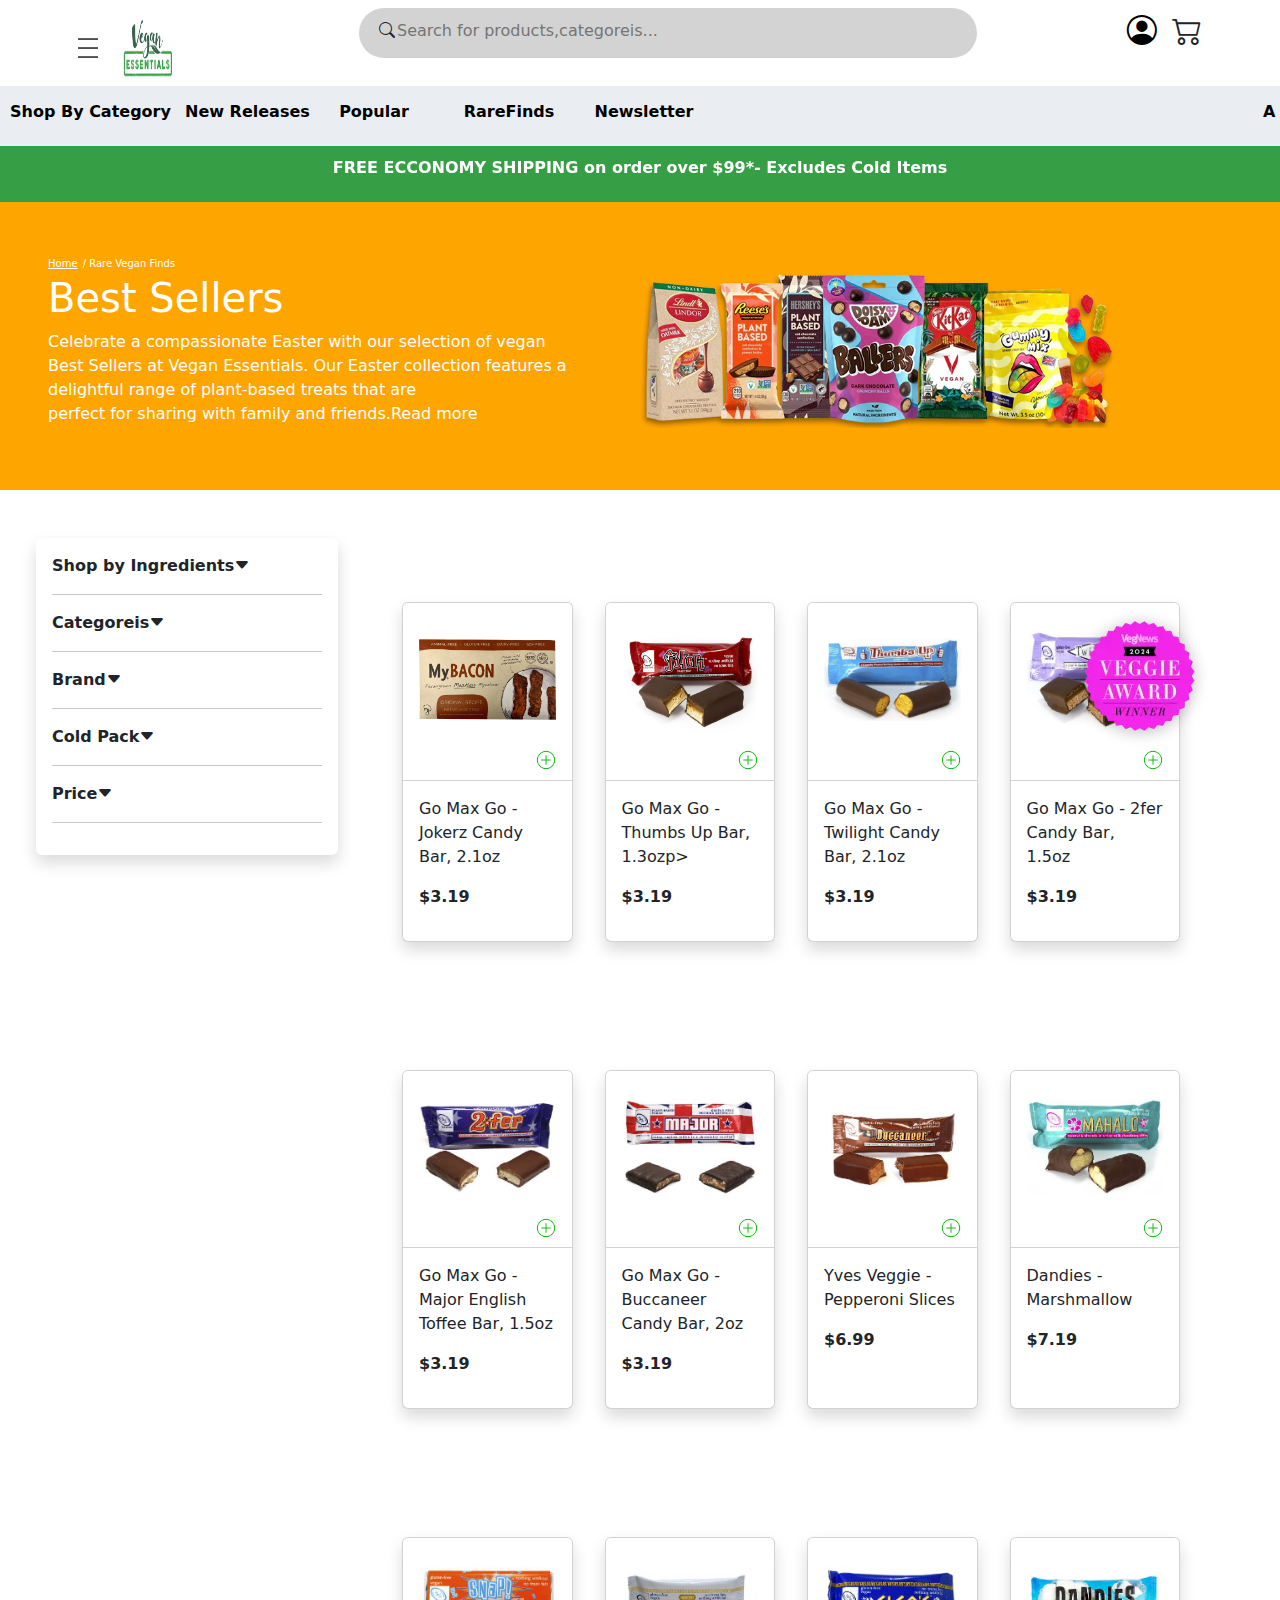
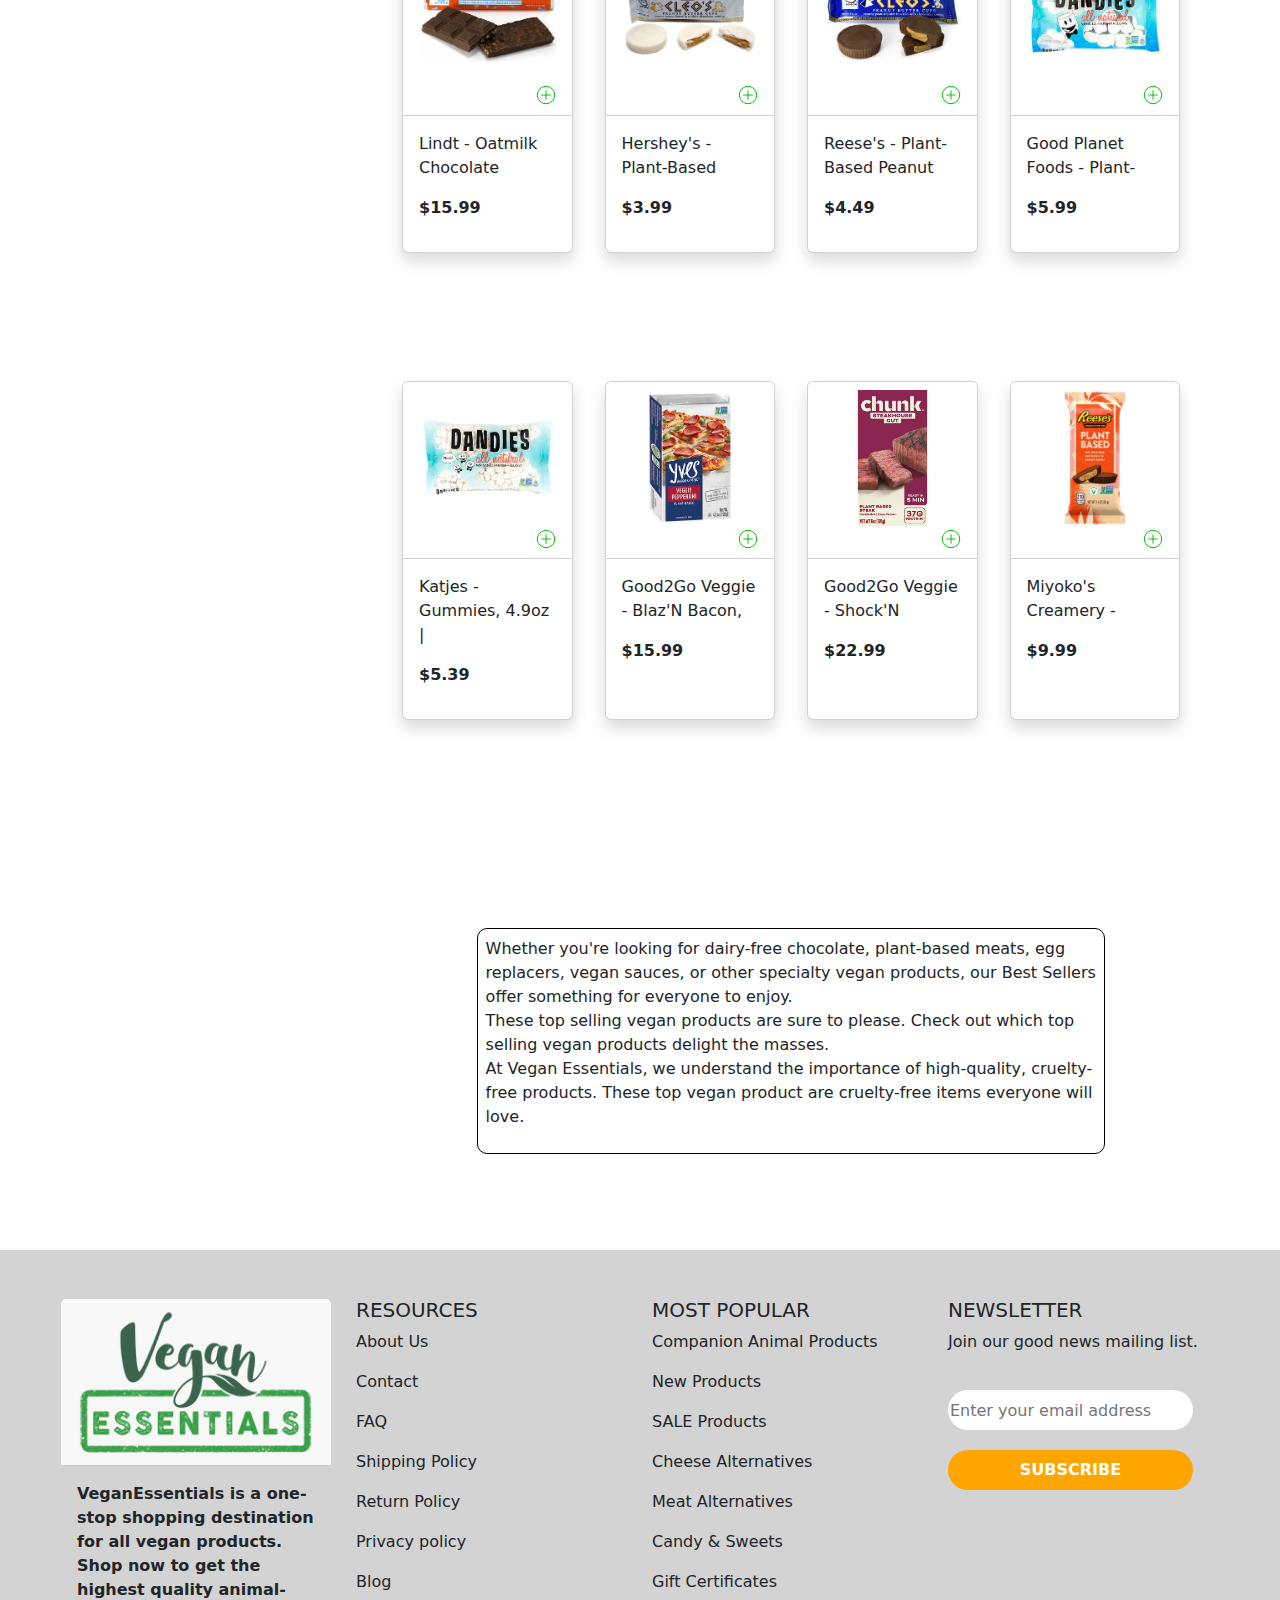
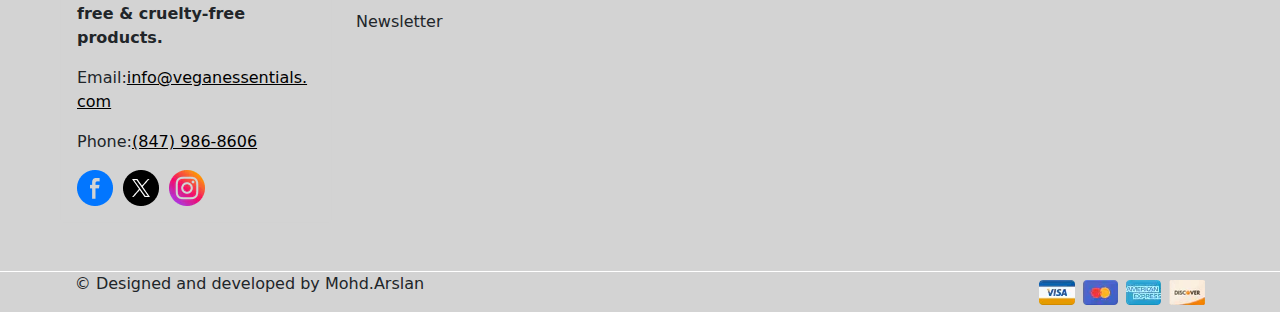
<file: popular.html>
<!DOCTYPE html>
<html lang="en">
<head>
    <meta charset="UTF-8">
    <meta name="viewport" content="width=device-width, initial-scale=1.0">
    <title>Arslan's Vegetable Shop</title>
    <link rel="stylesheet" href="index.css">
    <link rel="stylesheet" href="css/bootstrap.min.css">
    <script src="js/bootstrap.min.js"></script>
    <link rel="stylesheet" href="https://cdn.jsdelivr.net/npm/bootstrap-icons@1.11.3/font/bootstrap-icons.min.css">
</head>
<body>
    <header class = "container header p-2">
        <div class ="onefifth justify-content-start">
            <button class="navbar-toggler" type="button" data-bs-toggle="collapse" data-bs-target="#navbarNav"
    aria-controls="navbarNav" aria-expanded="false" aria-label="Toggle navigation">
            <img src="menu.png" class="navbut">
             </button>
             <a href="index.html"><img src="veganessentialslogo.avif" class="navlogo"></a>
           <div class="collapse navbar-collapse listdiplay" id="navbarNav">
            <ul class="navbar-nav ">
                <li class="nav-item akhand"><a class="nav-link" href="#"><strong>Best Sellers</strong></a></li>
                <li class="nav-item akhand"><a class="nav-link" href="#"><strong>Gift Ideas</strong></a></li>
                <li class="nav-item akhand"><a class="nav-link" href="#"><strong>Holiday & Parties</strong></a></li>
                <li class="nav-item akhand"><a class="nav-link" href="#"><strong>New Products</strong></a></li>
                <li class="nav-item akhand"><a class="nav-link" href="#"><strong>Rare Vegan Finds</strong></a></li>
                <li class="nav-item akhand"><a class="nav-link" href="#"><strong>Sale & Closeout</strong></a></li>
                <li class="nav-item akhand"><a class="nav-link" href="#"><strong>Shop by Dietary Needs</strong></a></li>
                <li class="nav-item akhand"><a class="nav-link" href="#"><strong>-----------------</strong></a></li>
                <li class="nav-item akhand"><a class="nav-link" href="#"><strong>Cheese</strong></a></li>
                <li class="nav-item akhand"><a class="nav-link" href="#"><strong>Chocolate, Candy & Sweets</strong></a></li>
                <li class="nav-item akhand"><a class="nav-link" href="#"><strong>Egg Replacers</strong></a></li>
                <li class="nav-item akhand"><a class="nav-link" href="#"><strong>Meat & Seafood</strong></a></li>
                <li class="nav-item akhand"><a class="nav-link" href="#"><strong>Pantry Essentials</strong></a></li>
                <li class="nav-item akhand"><a class="nav-link" href="#"><strong>Prepared Foods</strong></a></li>
                <li class="nav-item akhand"><a class="nav-link" href="#"><strong>Snacks</strong></a></li>
                <li class="nav-item akhand"><a class="nav-link" href="#"><strong>Companion Animal Products</strong></a></li>
                <li class="nav-item akhand"><a class="nav-link" href="#"><strong>Vitamins & Supplements</strong></a></li>
              </ul>
          </div>
        </div>
 
        
        <div class="threefifth">
            <i class="bi bi-search magni"></i><input type="search" placeholder="Search for products,categoreis..." class="liliput">
        </div>
        <div class="otheronefifth">
            <span><a href="signin.html "class="fazal"><i class="bi bi-person-circle human"></a></i><i class="bi bi-cart2 trolly" href="#offspin" data-bs-toggle="offcanvas" aria-expanded="false"></i></span>
            
         </div>
    </header>
    <div class="offcanvas offcanvas-end w-30 h-100" id="offspin">
        <div class="offcanvas-body">
            <div class="container-fluid p-1 rashid ">
                 <div class="rashid11">
                    <strong><h4>SHOPPING CART</h4></strong>
                 </div>
                 <div class="rashid22">
                    <button class="shopinbutn">
                        <p class="cntshp">x Continue Shopping</p>
                    </button>
                 </div>
            </div>
            <div class="container-fluid p-1 shami">
                
                 <p class="cartstate">Your Cart is currently empty.</p>
                
            </div>
            <div class="container-fluid p-1 siraj">
                <div class="siraj11">
                    <h4>Product Total</h4>
                </div>
                <div class="siraj22">
                    <h4>$0.00</h4>
                </div>
            </div>
            <div class="container-fluid p-3 umran">
                <div class="umran11">
                    <button class="umrbut1">
                        <h6>VIEW CART</h6>
                    </button>

                </div>
                <div class="umran22">
                    <button class="umrbut2">
                        <h6>CHECKOUT</h6>
                    </button>
                    
                </div>
            </div>

        </div>
    </div>
    <section class=" container-fluid mynavbar p-1">
        <div class="d-flex flex-nowrap overflow-auto sevenbut">
          <span><a class="nav-link" href="shopbycategory.html"><button class="fivebut1"><strong><p class="nabi">Shop By Category</p></strong></button></a></span>
          <span><a class="nav-link" href="newrelease.html"><button class="fivebut2"><strong><p class="nabi">New Releases</p></strong></button></a></span>
          <span><a class="nav-link" href="popular.html"><button class="fivebut2"><strong><p class="nabi">Popular</p></strong></button></a></span>
          <span><a class="nav-link" href="rarefinds.html"><button class="fivebut2"><strong><p class="nabi">RareFinds</p></strong></button></a></span>
          <span><a class="nav-link" href="newsletter.html"><button class="fivebut2"><strong><p class="nabi">Newsletter</p></strong></button></a></span>
          <span><a class="nav-link" href="aboutus.html"><button class="twobut1"><strong><p class="nabi">About Us</p></strong></button></a></span>
          <span><a class="nav-link" href="contactus.html"><button class="twobut2"><strong><p class="nabi">Contact Us</p></strong></button></a></span>
        </div>
    </section>
    <section class=" carousel slide container-fluid p-0  text-center greencarou" id="arsl" data-bs-ride="carousel">
        <div class="carousel-inner">
        <p class="carousel-item active greenkaru"><strong>FREE ECCONOMY SHIPPING on order over $99*- Excludes Cold Items</strong></p>
        <p class="carousel-item greenkaru"><strong>1000s of vegan Products You won't Find Anywhere Else</strong></p>
        <p class="carousel-item greenkaru"><strong>Save 10% on Your First Order CLAIM NOW</strong></p>
        </div>
    </section>
    <section class="container-fluid orange p-5">
        <span>
            <a href="index.html" class="axe">Home</a> 
            <a href="newrelease.html" class="axe2">/ Rare Vegan Finds</a>
        </span>
        <div class="prodphot">
            <div class="products2">
              <h1>Best Sellers</h1>
              <p>Celebrate a compassionate Easter with our selection of vegan<br>
                Best Sellers at Vegan Essentials. Our Easter collection features a delightful range of plant-based treats that are<br>
                perfect for sharing with family and friends.Read more</p>
            </div>
            <div class="photograph2">
               <img src="orange2.webp" class="orangephoto">
            </div>

        </div>
    </section>
    <section class="container-fluid p-5">
        <div class="row">
            <div class="col-3 p-0">
               
                <div class="shadow p-3  bg-white rounded pathaan">
                    <details>
                        <summary><span><strong>Shop by Ingredients<i class="bi bi-caret-down-fill arrow"></i></strong></span></summary>
                        <div class="mt-2 ms-3">
                            <div><input type="checkbox" id="low-sodium"> <label for="low-sodium">Low Sodium</label></div>
                            <div><input type="checkbox" id="high-protein"> <label for="high-protein">High Protein</label></div>
                            <div><input type="checkbox" id="organic"> <label for="organic">Organic</label></div>
                            <div><input type="checkbox" id="high-fiber"> <label for="high-fiber">High Fiber</label></div>
                            <div><input type="checkbox" id="gluten-free"> <label for="gluten-free">Gluten Free</label></div>
                          </div>
                    </details>

                    <hr>
                    <details>
                        <summary><span><strong>Categoreis<i class="bi bi-caret-down-fill arrow"></i></strong></span></summary>
                        <div class="mt-2 ms-3">
                            <div><input type="checkbox" id="artisan-cheese"> <label for="artisan-cheese">Artisan Cultured Cheeses</label></div>
                            <div><input type="checkbox" id="bacon-bbq"> <label for="bacon-bbq">Bacon, BBQ & Hot Dogs</label></div>
                            <div><input type="checkbox" id="blocks-wedges"> <label for="blocks-wedges">Blocks, Wedges & Wheels</label></div>
                            <div><input type="checkbox" id="pork-lamb"> <label for="pork-lamb">Pork & Lamb</label></div>
                            <div><input type="checkbox" id="slices-sausages"> <label for="slices-sausages">Slices & Sausages</label></div>
                            <div><input type="checkbox" id="snacks-appetizers"> <label for="snacks-appetizers">Snacks & Appetizer</label></div>
                            <div><input type="checkbox" id="tofu-seitan"> <label for="tofu-seitan">Tofu, Seitan & Jackfruit</label></div>
                        </div>
                    </details>

                    <hr>
                    <details>
                        <summary><span><strong>Brand<i class="bi bi-caret-down-fill arrow"></i></strong></span></summary>
                        <div class="mt-2 ms-3">
                            <div class="mt-2 ms-3">
                                <div><input type="checkbox" id="amys"> <label for="amys">Amy's</label></div>
                                <div><input type="checkbox" id="armored-fresh"> <label for="armored-fresh">Armor Fresh</label></div>
                                <div><input type="checkbox" id="casbah"> <label for="casbah">Casbah</label></div>
                                <div><input type="checkbox" id="chunk"> <label for="chunk">Chunk</label></div>
                                <div><input type="checkbox" id="credo"> <label for="credo">Credo</label></div>
                                <div><input type="checkbox" id="daiya"> <label for="daiya">Daiya</label></div>
                                <div><input type="checkbox" id="deva"> <label for="deva">Deva</label></div>
                                <div><input type="checkbox" id="feed-your-head"> <label for="feed-your-head">Feed Your Head</label></div>
                                <div><input type="checkbox" id="good-planet-foods"> <label for="good-planet-foods">Good Planet Foods</label></div>
                                <div><input type="checkbox" id="lilys-vegan-pantry"> <label for="lilys-vegan-pantry">Lily's Vegan Pantry</label></div>
                                <div><input type="checkbox" id="may-wah"> <label for="may-wah">May Wah</label></div>
                                <div><input type="checkbox" id="mori-nu"> <label for="mori-nu">Mori-Nu</label></div>
                                <div><input type="checkbox" id="nuts-for-cheese"> <label for="nuts-for-cheese">Nuts for Cheese</label></div>
                                <div><input type="checkbox" id="shicken"> <label for="shicken">Shicken</label></div>
                                <div><input type="checkbox" id="thrilling-foods"> <label for="thrilling-foods">Thrilling Foods</label></div>
                                <div><input type="checkbox" id="tindle"> <label for="tindle">TiNDLE</label></div>
                                <div><input type="checkbox" id="uptons-naturals"> <label for="uptons-naturals">Upton's Natural</label></div>
                              </div>
                              
                        </div>
                    </details>

                    <hr>
                    <details>
                        <summary><span><strong>Cold Pack<i class="bi bi-caret-down-fill arrow"></i></strong></span></summary>
                        <div class="mt-2 ms-3">
                            <div><input type="checkbox" id="pork-lamb"> <label for="pork-lamb">Pork & Lamb</label></div>
                          </div>
                    </details>

                    <hr>
                    <details>
                        <summary><span><strong>Price<i class="bi bi-caret-down-fill arrow"></i></strong></span></summary>
                        <div class="mt-2 ms-3">
                            <label for="price-from"><strong>From:</strong></label>
                            <input type="number" class="price11" name="price-from" placeholder="$0.00"><br>
                          
                            <label for="price-to" class="ms-3"><strong>To:</strong></label>
                            <input type="number" class="price22" name="price-to" placeholder="$29.99">
                          </div>
                    </details>

                    <hr>
                </div>
            </div>
            <div class="col-9">
            
                <div class="row p-5">
                    <div class="col-xs-6 col-sm-6 col-md-6 col-lg-3 col-xl-3 p-3 suh">
                       <div class="card shadow h-100 ">
                        <div class="card-header bg-white">
                            <div class="imhouse">
                                <img src="rarevegan1.webp" class="abba">

                            </div>
                            <div class="plushouse">
                               <img src="greeenplus2.png" class="hara">
                            </div>
                        </div>
                        <div class="card-body">
                            <p>Go Max Go - Jokerz Candy Bar, 2.1oz</p>
                            <strong><p>$3.19</p></strong>
                            
                        </div>
                       </div>
                    </div>
                    <div class="col-xs-6 col-sm-6 col-md-6 col-lg-3 col-xl-3 p-3 suh">
                        <div class="card shadow h-100 ">
                         <div class="card-header bg-white">
                            <div class="imhouse">
                                <img src="popular1.webp" class="abba">

                            </div>
                            <div class="plushouse">
                                <img src="greeenplus2.png" class="hara">
                             </div>
                         </div>
                         <div class="card-body">
                            <p>Go Max Go - Thumbs Up Bar, 1.3ozp>
                            <strong><p>$3.19</p></strong> 
                         </div>
                        </div>
                     </div>
                     <div class="col-xs-6 col-sm-6 col-md-6 col-lg-3 col-xl-3 p-3 suh">
                        <div class="card shadow h-100 ">
                         <div class="card-header bg-white">
                            <div class="imhouse">
                                <img src="popular2.webp" class="abba">

                            </div>
                            <div class="plushouse">
                                <img src="greeenplus2.png" class="hara">
                             </div>
                         </div>
                         <div class="card-body">
                            <p>Go Max Go - Twilight Candy Bar, 2.1oz</p>
                            <strong><p>$3.19</p></strong> 
                         </div>
                        </div>
                     </div>
                     <div class="col-xs-6 col-sm-6 col-md-6 col-lg-3 col-xl-3 p-3 suh">
                        <div class="card shadow h-100 ">
                         <div class="card-header bg-white">
                            <div class="imhouse">
                                <img src="popular3.jpg" class="abba">

                            </div>
                            <div class="plushouse">
                                <img src="greeenplus2.png" class="hara">
                             </div>
 
                         </div>
                         <div class="card-body">
                            <p>Go Max Go - 2fer Candy Bar, 1.5oz</p>
                            <strong><p>$3.19</p></strong>
                         </div>
                        </div>
                     </div>
                </div>
                <div class="row p-5">
                    <div class="col-xs-6 col-sm-6 col-md-6 col-lg-3 col-xl-3 p-3 suh">
                       <div class="card shadow h-100 ">
                        <div class="card-header bg-white">
                            <div class="imhouse">
                                <img src="popular4.jpg" class="abba">

                            </div>
                            <div class="plushouse">
                                <img src="greeenplus2.png" class="hara">
                             </div>

                        </div>
                        <div class="card-body">
                            <p>Go Max Go - Major English Toffee Bar, 1.5oz
                            </p>
                            <strong><p>$3.19</p></strong>
                        </div>
                       </div>
                    </div>
                    <div class="col-xs-6 col-sm-6 col-md-6 col-lg-3 col-xl-3 p-3 suh">
                        <div class="card shadow h-100 ">
                         <div class="card-header bg-white">
                            <div class="imhouse">
                                <img src="popular5.jpg" class="abba">

                            </div>
                            <div class="plushouse">
                                <img src="greeenplus2.png" class="hara">
                             </div>
 
                         </div>
                         <div class="card-body">
                            <p>Go Max Go - Buccaneer Candy Bar, 2oz</p>
                            <strong><p>$3.19</p></strong> 
                         </div>
                        </div>
                     </div>
                     <div class="col-xs-6 col-sm-6 col-md-6 col-lg-3 col-xl-3 p-3 suh">
                        <div class="card shadow h-100 ">
                         <div class="card-header bg-white">
                            <div class="imhouse">
                                <img src="popular6.jpg" class="abba">

                            </div>
                            <div class="plushouse">
                                <img src="greeenplus2.png" class="hara">
                             </div>
 
                         </div>
                         <div class="card-body">
                            <p>Yves Veggie - Pepperoni Slices</p>
                            <strong><p>$6.99</p></strong>
                         </div>
                        </div>
                     </div>
                     <div class="col-xs-6 col-sm-6 col-md-6 col-lg-3 col-xl-3 p-3 suh">
                        <div class="card shadow h-100 ">
                         <div class="card-header bg-white">
                            <div class="imhouse">
                                <img src="popular7.jpg" class="abba">

                            </div>
                            <div class="plushouse">
                                <img src="greeenplus2.png" class="hara">
                             </div>
 
                         </div>
                         <div class="card-body">
                            <p>Dandies - Marshmallow</p>
                            <strong><p>$7.19</p></strong>
                         </div>
                        </div>
                     </div>
                </div>
                <div class="row p-5">
                    <div class="col-xs-6 col-sm-6 col-md-6 col-lg-3 col-xl-3 p-3 suh">
                       <div class="card shadow h-100 ">
                        <div class="card-header bg-white">
                            <div class="imhouse">
                                <img src="popular8.jpg" class="abba">

                            </div>
                            <div class="plushouse">
                                <img src="greeenplus2.png" class="hara">
                             </div>

                        </div>
                        <div class="card-body">
                            <p>Lindt - Oatmilk Chocolate</p>
                            <strong><p>$15.99</p></strong>
                        </div>
                       </div>
                    </div>
                    <div class="col-xs-6 col-sm-6 col-md-6 col-lg-3 col-xl-3 p-3 suh">
                        <div class="card shadow h-100 ">
                         <div class="card-header bg-white">
                            <div class="imhouse">
                                <img src="popular9.jpg" class="abba">

                            </div>
                            <div class="plushouse">
                                <img src="greeenplus2.png" class="hara">
                             </div>
 
                         </div>
                         <div class="card-body">
                            <p>Hershey's - Plant-Based</p>
                            
                            <strong><p>$3.99</p></strong>
                         </div>
                        </div>
                     </div>
                     <div class="col-xs-6 col-sm-6 col-md-6 col-lg-3 col-xl-3 p-3 suh">
                        <div class="card shadow h-100 ">
                         <div class="card-header bg-white">
                            <div class="imhouse">
                                <img src="popular10.jpg" class="abba">

                            </div>
                            <div class="plushouse">
                                <img src="greeenplus2.png" class="hara">
                             </div>
 
                         </div>
                         <div class="card-body">
                            <p>Reese's - Plant-Based Peanut</p>
                            <strong><p>$4.49</p></strong>
                         </div>
                        </div>
                     </div>
                     <div class="col-xs-6 col-sm-6 col-md-6 col-lg-3 col-xl-3 p-3 suh">
                        <div class="card shadow h-100 ">
                         <div class="card-header bg-white">
                            <div class="imhouse">
                                <img src="popular11.jpg" class="abba">

                            </div>
                            <div class="plushouse">
                                <img src="greeenplus2.png" class="hara">
                             </div>
 
                         </div>
                         <div class="card-body">
                            <p>Good Planet Foods - Plant-</p>
                            <strong><p>$5.99</p></strong> 
                         </div>
                        </div>
                     </div>
                </div>
                <div class="row p-5">
                    <div class="col-xs-6 col-sm-6 col-md-6 col-lg-3 col-xl-3 p-3 suh">
                       <div class="card shadow h-100 ">
                        <div class="card-header bg-white">
                            <div class="imhouse">
                                <img src="popular12.jpg" class="abba">

                            </div>
                            <div class="plushouse">
                                <img src="greeenplus2.png" class="hara">
                             </div>
                           

                        </div>
                        <div class="card-body">
                            <p>Katjes - Gummies, 4.9oz |</p>
                            <strong><p>$5.39</p></strong>
                        </div>
                       </div>
                    </div>
                    <div class="col-xs-6 col-sm-6 col-md-6 col-lg-3 col-xl-3 p-3 suh">
                        <div class="card shadow h-100 ">
                         <div class="card-header bg-white">
                            <div class="imhouse">
                                <img src="popular13.jpg" class="abba">

                            </div>
                            <div class="plushouse">
                                <img src="greeenplus2.png" class="hara">
                             </div>
 
                         </div>
                         <div class="card-body">
                            <p>Good2Go Veggie - Blaz'N Bacon,</p>
                            <strong><p>$15.99</p></strong>
                         </div>
                        </div>
                     </div>
                     <div class="col-xs-6 col-sm-6 col-md-6 col-lg-3 col-xl-3 p-3 suh">
                        <div class="card shadow h-100 ">
                         <div class="card-header bg-white h">
                            <div class="imhouse">
                                <img src="popular14.webp" class="abba">

                            </div>
                            <div class="plushouse">
                                <img src="greeenplus2.png" class="hara">
                             </div>
 
                         </div>
                         <div class="card-body">
                            <p>Good2Go Veggie - Shock'N</p>
                            <strong><p>$22.99</p></strong> 
                         </div>
                        </div>
                     </div>
                     <div class="col-xs-6 col-sm-6 col-md-6 col-lg-3 col-xl-3 p-3 suh">
                        <div class="card shadow h-100 ">
                         <div class="card-header bg-white">
                            <div class="imhouse">
                                <img src="popular15.webp" class="abba">

                            </div>
                            <div class="plushouse">
                                <img src="greeenplus2.png" class="hara">
                             </div>
 
                         </div>
                         <div class="card-body">
                            <p>Miyoko's Creamery -</p>
                            <strong><p>$9.99</p></strong>
                         </div>
                        </div>
                     </div>
                </div>
                
            </div>
        </div>

    </section>
    <section class="container-fluid p-5">
        <div class="row">
        <div class="col-3">

        </div>
        <div class="col-9">
            <div class="deliciuos p-5">
                <div class="delison p-2">
                    <p>Whether you're looking for dairy-free chocolate, plant-based meats, egg replacers, vegan sauces, or other specialty vegan products, our Best Sellers offer something for everyone to enjoy.<br>

                        These top selling vegan products are sure to please. Check out which top selling vegan products delight the masses.<br>
                        
                        At Vegan Essentials, we understand the importance of high-quality, cruelty-free products. These top vegan product are cruelty-free items everyone will love.<br>
                    </p>
                </div>

            </div>
        </div>
    </div>
    </section>
    <section class="container-fluid winner">
        <img src="Vegeiawards.webp" class="veggy">
    </section>
    <section class="container-fluid footer">
        <div class="row  p-5">
            <div class="col-xs-6 col-sm-6 col-md-3 col-lg-3 col-xl-3 text-start">
                 <div class="card">
                    <div class="card-header text-center logohead">
                        <img src="veganessentialslogo.avif" class="biglogo">
                    </div>
                    <div class="card-body logobody">
                        <strong>
                            <p>VeganEssentials is a one-stop shopping destination for all vegan products. Shop now to get the highest quality animal-free & cruelty-free products.</p> 
                        </strong>
                        
                            <p>Email:<a href="" class="zariya">info@veganessentials.com</a></p>
                            <p>Phone:<a href="" class="zariya">(847) 986-8606</a></p>
                            <span><img src="fb.png" ><img src="x.png" class="twinsta"><img src="instagram.webp" class="twinsta"></span>
                        
                    </div>
                 </div>
            </div>
            <div class="col-xs-6 col-sm-6 col-md-3 col-lg-3 col-xl-3  text-start">
                <strong><h5>RESOURCES</h5></strong>
                 
                    <p>About Us</p>
                    <p>Contact</p>
                    <p>FAQ</p>
                    <p>Shipping Policy</p>
                    <p>Return Policy</p>
                    <p>Privacy policy</p>
                    <p>Blog</p>
                    <p>Newsletter</p>
                 
                
            </div>
            <div class="col-xs-6 col-sm-6 col-md-3 col-lg-3 col-xl-3 text-start">
                <strong><h5>MOST POPULAR</h5></strong>
                
                   <p>Companion Animal Products</p>
                   <p>New Products</p>
                   <p>SALE Products</p>
                   <p>Cheese Alternatives</p>
                   <p>Meat Alternatives</p>
                   <p>Candy & Sweets</p>
                   <p>Gift Certificates</p>
                
            </div>
            <div class="col-xs-6 col-sm-6 col-md-3 col-lg-3 col-xl-3 text-start">
                <strong><h5>NEWSLETTER</h5></strong>
                
                   <p>Join our good news mailing list.</p>
                   <input type="email" placeholder="Enter your email address" class="inpusultan">
                   <button class="subscript"><strong>SUBSCRIBE</strong></button>
                
            </div>

        </div>

    </section>
   
    <section class="container-fluid belfooter">
        <div class="copycards">
          <div class="copyright">
               <p>&copy; Designed and developed by Mohd.Arslan</p>
          </div>
          <div class="crds">
            <img src="payment2.webp">
          </div>
        </div>
    </section>

</body>
</html>
</file>
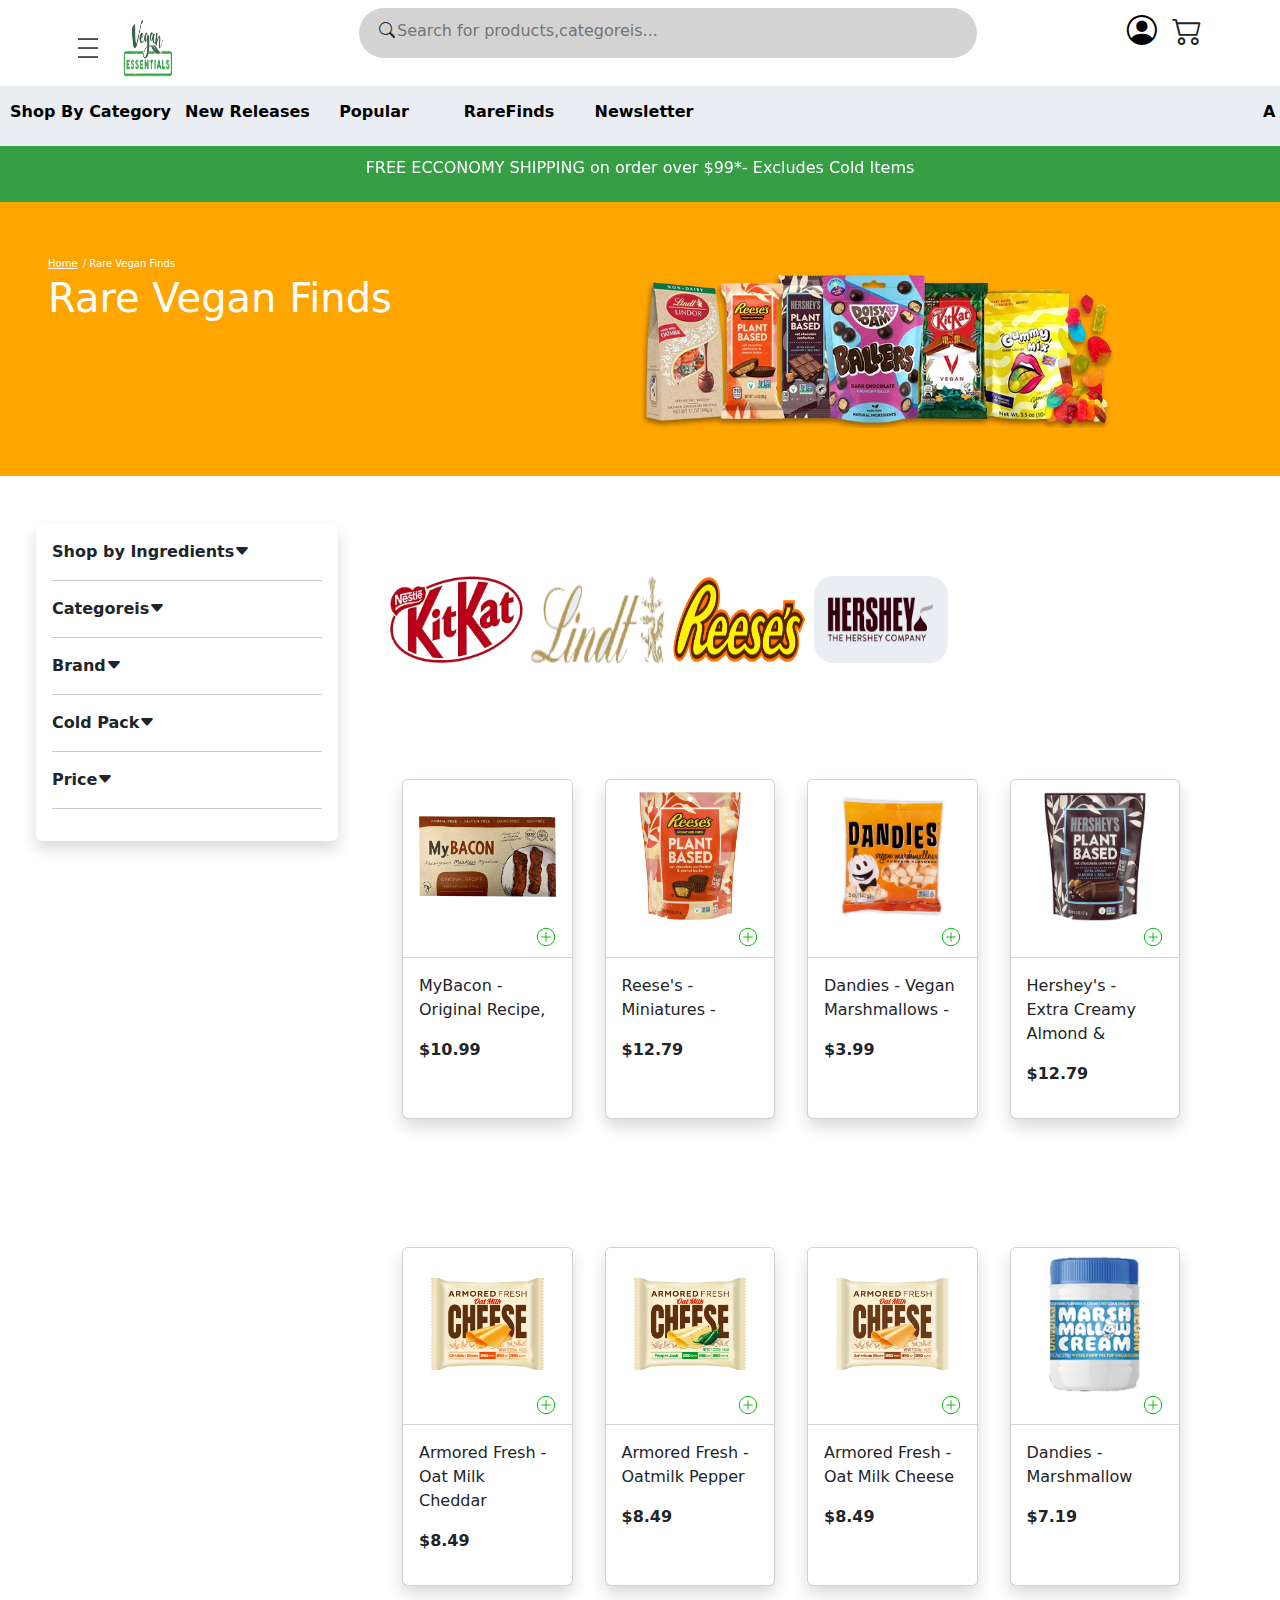
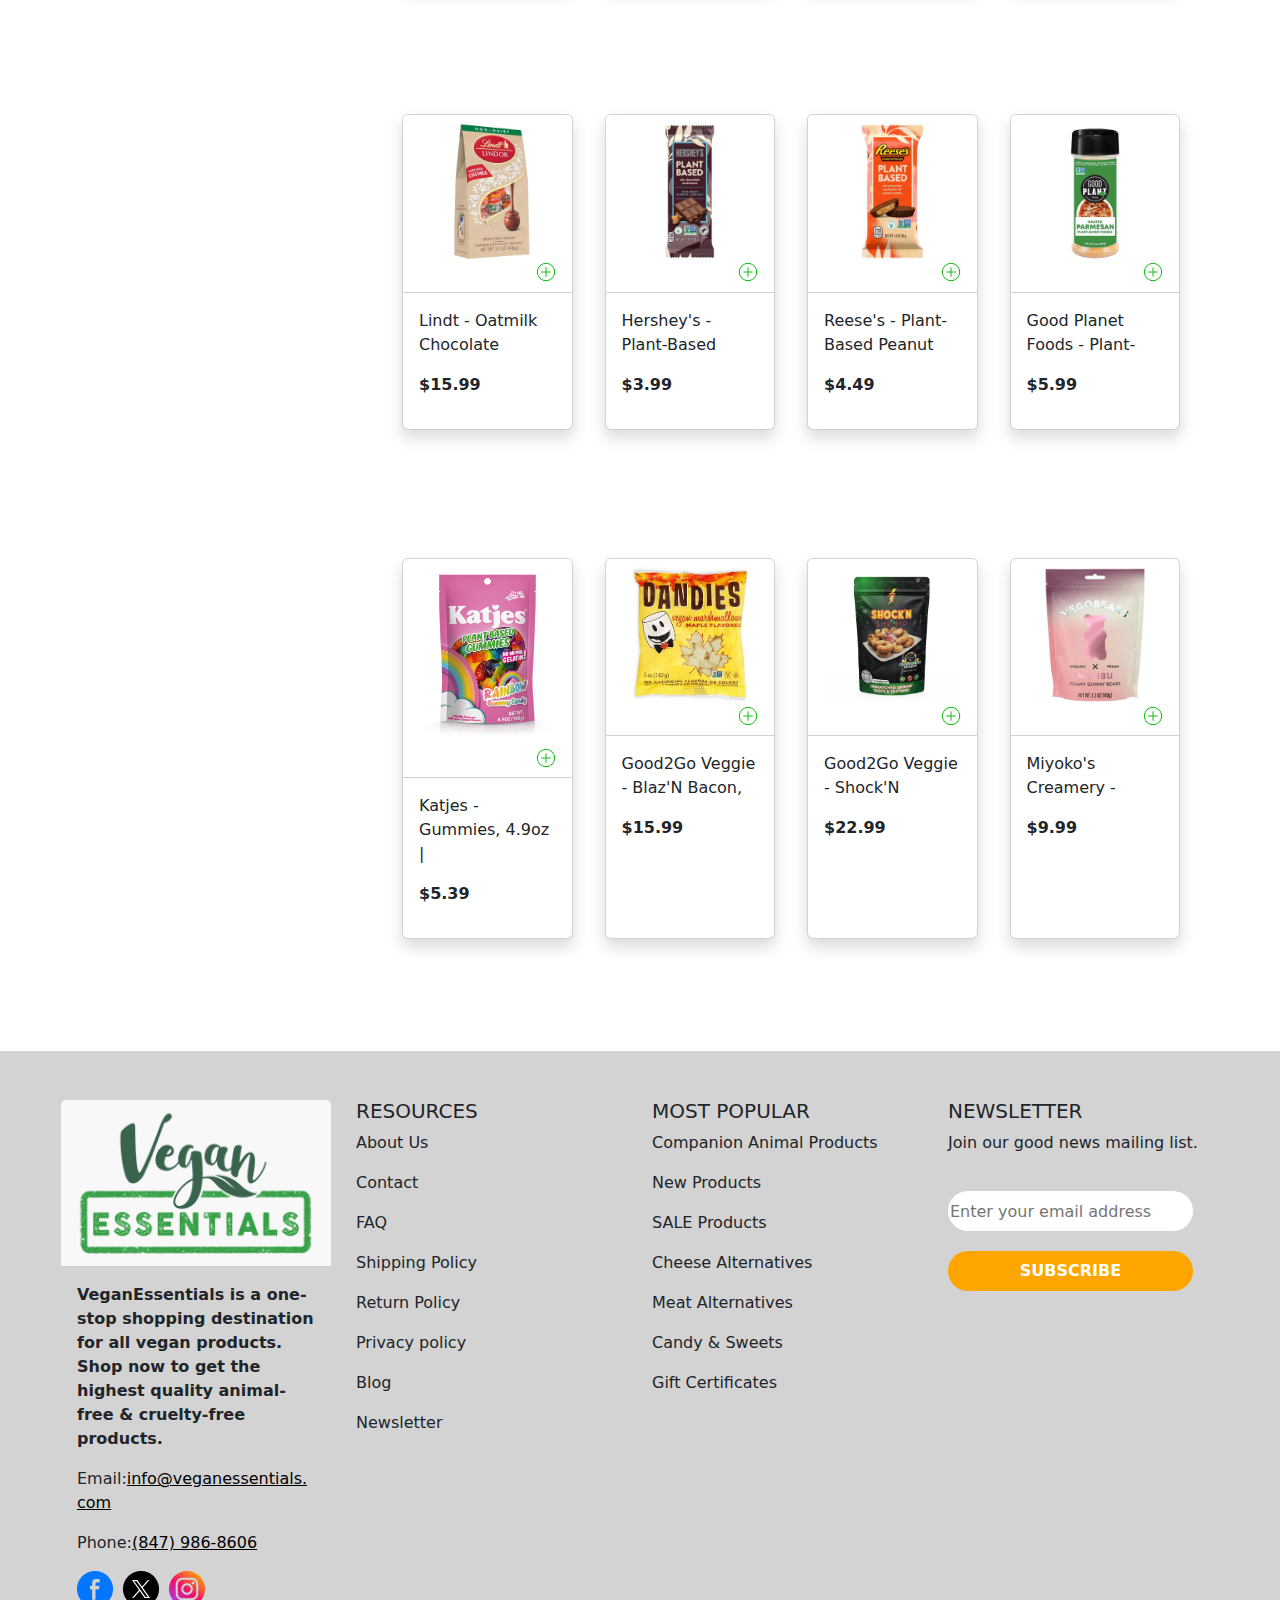
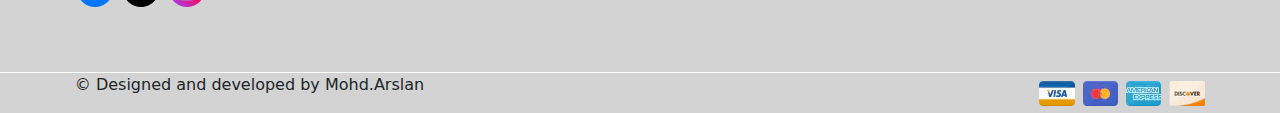
<file: rarefinds.html>
<!DOCTYPE html>
<html lang="en">
<head>
    <meta charset="UTF-8">
    <meta name="viewport" content="width=device-width, initial-scale=1.0">
    <title>Arslan's Vegetable Shop</title>
    <link rel="stylesheet" href="index.css">
    <link rel="stylesheet" href="css/bootstrap.min.css">
    <script src="js/bootstrap.min.js"></script>
    <link rel="stylesheet" href="https://cdn.jsdelivr.net/npm/bootstrap-icons@1.11.3/font/bootstrap-icons.min.css">
</head>
<body>
    <header class = "container header p-2">
        <div class ="onefifth justify-content-start">
            <button class="navbar-toggler" type="button" data-bs-toggle="collapse" data-bs-target="#navbarNav"
    aria-controls="navbarNav" aria-expanded="false" aria-label="Toggle navigation">
            <img src="menu.png" class="navbut">
             </button>
             <a href="index.html"><img src="veganessentialslogo.avif" class="navlogo"></a>
           <div class="collapse navbar-collapse listdiplay" id="navbarNav">
            <ul class="navbar-nav ">
              <li class="nav-item akhand"><a class="nav-link" href="#"><strong>Best Sellers</strong></a></li>
              <li class="nav-item akhand"><a class="nav-link" href="#"><strong>Gift Ideas</strong></a></li>
              <li class="nav-item akhand"><a class="nav-link" href="#"><strong>Holiday & Parties</strong></a></li>
              <li class="nav-item akhand"><a class="nav-link" href="#"><strong>New Products</strong></a></li>
              <li class="nav-item akhand"><a class="nav-link" href="#"><strong>Rare Vegan Finds</strong></a></li>
              <li class="nav-item akhand"><a class="nav-link" href="#"><strong>Sale & Closeout</strong></a></li>
              <li class="nav-item akhand"><a class="nav-link" href="#"><strong>Shop by Dietary Needs</strong></a></li>
              <li class="nav-item akhand"><a class="nav-link" href="#"><strong>-----------------</strong></a></li>
              <li class="nav-item akhand"><a class="nav-link" href="#"><strong>Cheese</strong></a></li>
              <li class="nav-item akhand"><a class="nav-link" href="#"><strong>Chocolate, Candy & Sweets</strong></a></li>
              <li class="nav-item akhand"><a class="nav-link" href="#"><strong>Egg Replacers</strong></a></li>
              <li class="nav-item akhand"><a class="nav-link" href="#"><strong>Meat & Seafood</strong></a></li>
              <li class="nav-item akhand"><a class="nav-link" href="#"><strong>Pantry Essentials</strong></a></li>
              <li class="nav-item akhand"><a class="nav-link" href="#"><strong>Prepared Foods</strong></a></li>
              <li class="nav-item akhand"><a class="nav-link" href="#"><strong>Snacks</strong></a></li>
              <li class="nav-item akhand"><a class="nav-link" href="#"><strong>Companion Animal Products</strong></a></li>
              <li class="nav-item akhand"><a class="nav-link" href="#"><strong>Vitamins & Supplements</strong></a></li>
            </ul>
          </div>
        </div>
 
        
        <div class="threefifth">
            <i class="bi bi-search magni"></i><input type="search" placeholder="Search for products,categoreis..." class="liliput">
        </div>
        <div class="otheronefifth">
            <span><a href="signin.html "class="fazal"><i class="bi bi-person-circle human"></a></i><i class="bi bi-cart2 trolly" href="#offspin" data-bs-toggle="offcanvas" aria-expanded="false"></i></span>
            
         </div>
    </header>
    <div class="offcanvas offcanvas-end w-30 h-100" id="offspin">
        <div class="offcanvas-body">
            <div class="container-fluid p-1 rashid ">
                 <div class="rashid11">
                    <strong><h4>SHOPPING CART</h4></strong>
                 </div>
                 <div class="rashid22">
                    <button class="shopinbutn">
                        <p class="cntshp">x Continue Shopping</p>
                    </button>
                 </div>
            </div>
            <div class="container-fluid p-1 shami">
                
                 <p class="cartstate">Your Cart is currently empty.</p>
                
            </div>
            <div class="container-fluid p-1 siraj">
                <div class="siraj11">
                    <h4>Product Total</h4>
                </div>
                <div class="siraj22">
                    <h4>$0.00</h4>
                </div>
            </div>
            <div class="container-fluid p-3 umran">
                <div class="umran11">
                    <button class="umrbut1">
                        <h6>VIEW CART</h6>
                    </button>

                </div>
                <div class="umran22">
                    <button class="umrbut2">
                        <h6>CHECKOUT</h6>
                    </button>
                    
                </div>
            </div>

        </div>
    </div>
    <section class=" container-fluid mynavbar p-1">
        <div class="d-flex flex-nowrap overflow-auto sevenbut">
          <span><a class="nav-link" href="shopbycategory.html"><button class="fivebut1"><strong><p class="nabi">Shop By Category</p></strong></button></a></span>
          <span><a class="nav-link" href="newrelease.html"><button class="fivebut2"><strong><p class="nabi">New Releases</p></strong></button></a></span>
          <span><a class="nav-link" href="popular.html"><button class="fivebut2"><strong><p class="nabi">Popular</p></strong></button></a></span>
          <span><a class="nav-link" href="rarefinds.html"><button class="fivebut2"><strong><p class="nabi">RareFinds</p></strong></button></a></span>
          <span><a class="nav-link" href="newsletter.html"><button class="fivebut2"><strong><p class="nabi">Newsletter</p></strong></button></a></span>
          <span><a class="nav-link" href="aboutus.html"><button class="twobut1"><strong><p class="nabi">About Us</p></strong></button></a></span>
          <span><a class="nav-link" href="contactus.html"><button class="twobut2"><strong><p class="nabi">Contact Us</p></strong></button></a></span>
        </div>
    </section>
    <section class=" carousel slide container-fluid p-0  text-center greencarou" id="arsl" data-bs-ride="carousel">
        <div class="carousel-inner">
        <p class="carousel-item active greenkaru">FREE ECCONOMY SHIPPING on order over $99*- Excludes Cold Items</p>
        <p class="carousel-item greenkaru">1000s of vegan Products You won't Find Anywhere Else</p>
        <p class="carousel-item greenkaru">Save 10% on Your First Order CLAIM NOW</p>
        </div>
    </section>
    <section class="container-fluid orange p-5">
        <span>
            <a href="index.html" class="axe">Home</a> 
            <a href="newrelease.html" class="axe2">/ Rare Vegan Finds</a>
        </span>
        <div class="prodphot">
            <div class="products2">
              <h1>Rare Vegan Finds</h1>
            </div>
            <div class="photograph2">
               <img src="orange2.webp" class="orangephoto">
            </div>

        </div>
    </section>
    <section class="container-fluid p-5">
        <div class="row">
               <div class="col-3 p-0">
                   <div class="shadow p-3  bg-white rounded pathaan">
                        <details>
                            <summary><span><strong>Shop by Ingredients<i class="bi bi-caret-down-fill arrow"></i></strong></span></summary>
                            <div class="mt-2 ms-3">
                                <div><input type="checkbox" id="low-sodium"> <label for="low-sodium">Low Sodium</label></div>
                                <div><input type="checkbox" id="high-protein"> <label for="high-protein">High Protein</label></div>
                                <div><input type="checkbox" id="organic"> <label for="organic">Organic</label></div>
                                <div><input type="checkbox" id="high-fiber"> <label for="high-fiber">High Fiber</label></div>
                                <div><input type="checkbox" id="gluten-free"> <label for="gluten-free">Gluten Free</label></div>
                              </div>
                        </details>
    
                        <hr>
                        <details>
                            <summary><span><strong>Categoreis<i class="bi bi-caret-down-fill arrow"></i></strong></span></summary>
                            <div class="mt-2 ms-3">
                                <div><input type="checkbox" id="artisan-cheese"> <label for="artisan-cheese">Artisan Cultured Cheeses</label></div>
                                <div><input type="checkbox" id="bacon-bbq"> <label for="bacon-bbq">Bacon, BBQ & Hot Dogs</label></div>
                                <div><input type="checkbox" id="blocks-wedges"> <label for="blocks-wedges">Blocks, Wedges & Wheels</label></div>
                                <div><input type="checkbox" id="pork-lamb"> <label for="pork-lamb">Pork & Lamb</label></div>
                                <div><input type="checkbox" id="slices-sausages"> <label for="slices-sausages">Slices & Sausages</label></div>
                                <div><input type="checkbox" id="snacks-appetizers"> <label for="snacks-appetizers">Snacks & Appetizer</label></div>
                                <div><input type="checkbox" id="tofu-seitan"> <label for="tofu-seitan">Tofu, Seitan & Jackfruit</label></div>
                            </div>
                        </details>
    
                        <hr>
                        <details>
                            <summary><span><strong>Brand<i class="bi bi-caret-down-fill arrow"></i></strong></span></summary>
                            <div class="mt-2 ms-3">
                                <div class="mt-2 ms-3">
                                    <div><input type="checkbox" id="amys"> <label for="amys">Amy's</label></div>
                                    <div><input type="checkbox" id="armored-fresh"> <label for="armored-fresh">Armor Fresh</label></div>
                                    <div><input type="checkbox" id="casbah"> <label for="casbah">Casbah</label></div>
                                    <div><input type="checkbox" id="chunk"> <label for="chunk">Chunk</label></div>
                                    <div><input type="checkbox" id="credo"> <label for="credo">Credo</label></div>
                                    <div><input type="checkbox" id="daiya"> <label for="daiya">Daiya</label></div>
                                    <div><input type="checkbox" id="deva"> <label for="deva">Deva</label></div>
                                    <div><input type="checkbox" id="feed-your-head"> <label for="feed-your-head">Feed Your Head</label></div>
                                    <div><input type="checkbox" id="good-planet-foods"> <label for="good-planet-foods">Good Planet Foods</label></div>
                                    <div><input type="checkbox" id="lilys-vegan-pantry"> <label for="lilys-vegan-pantry">Lily's Vegan Pantry</label></div>
                                    <div><input type="checkbox" id="may-wah"> <label for="may-wah">May Wah</label></div>
                                    <div><input type="checkbox" id="mori-nu"> <label for="mori-nu">Mori-Nu</label></div>
                                    <div><input type="checkbox" id="nuts-for-cheese"> <label for="nuts-for-cheese">Nuts for Cheese</label></div>
                                    <div><input type="checkbox" id="shicken"> <label for="shicken">Shicken</label></div>
                                    <div><input type="checkbox" id="thrilling-foods"> <label for="thrilling-foods">Thrilling Foods</label></div>
                                    <div><input type="checkbox" id="tindle"> <label for="tindle">TiNDLE</label></div>
                                    <div><input type="checkbox" id="uptons-naturals"> <label for="uptons-naturals">Upton's Natural</label></div>
                                  </div>
                                  
                            </div>
                        </details>
    
                        <hr>
                        <details>
                            <summary><span><strong>Cold Pack<i class="bi bi-caret-down-fill arrow"></i></strong></span></summary>
                            <div class="mt-2 ms-3">
                                <div><input type="checkbox" id="pork-lamb"> <label for="pork-lamb">Pork & Lamb</label></div>
                              </div>
                        </details>
    
                        <hr>
                        <details>
                            <summary><span><strong>Price<i class="bi bi-caret-down-fill arrow"></i></strong></span></summary>
                            <div class="mt-2 ms-3">
                                <label for="price-from"><strong>From:</strong></label>
                                <input type="number" class="price11" name="price-from" placeholder="$0.00"><br>
                              
                                <label for="price-to" class="ms-3"><strong>To:</strong></label>
                                <input type="number" class="price22" name="price-to" placeholder="$29.99">
                              </div>
                        </details>
    
                        <hr>
                    </div>
                </div>
            <div class="col-9">
                <div class="row w-75 p-5">
                   <div class="col-xs-6 col-sm-6 col-md-3 col-lg-3 col-xl-3 p-1">
                    <img src="kitkat.avif" class="chocos">
                   </div>
                   <div class="col-xs-6 col-sm-6 col-md-3 col-lg-3 col-xl-3 p-1">
                    <img src="lindt.webp" class="chocos">
                   </div>
                   <div class="col-xs-6 col-sm-6 col-md-3 col-lg-3 col-xl-3 p-1">
                    <img src="Reese_s.webp" class="chocos">
                   </div>
                   <div class="col-xs-6 col-sm-6 col-md-3 col-lg-3 col-xl-3 p-1">
                    <img src="Hersheys.avif" class="chocos">
                   </div>
                   

                </div>
                <div class="row p-5">
                    <div class="col-xs-6 col-sm-6 col-md-3 col-lg-3 col-xl-3 p-3 suh">
                       <div class="card shadow h-100 ">
                        <div class="card-header bg-white">
                            <div class="imhouse">
                                <img src="rarevegan1.webp" class="abba">

                            </div>
                            <div class="plushouse">
                               <img src="greeenplus2.png" class="hara">
                            </div>
                        </div>
                        <div class="card-body">
                            <p>MyBacon - Original Recipe,</p>
                            <strong><p>$10.99</p></strong>
                            
                        </div>
                       </div>
                    </div>
                    <div class="col-xs-6 col-sm-6 col-md-3 col-lg-3 col-xl-3 p-3 suh">
                        <div class="card shadow h-100 ">
                         <div class="card-header bg-white">
                            <div class="imhouse">
                                <img src="rarevegan2.webp" class="abba">

                            </div>
                            <div class="plushouse">
                                <img src="greeenplus2.png" class="hara">
                             </div>
                         </div>
                         <div class="card-body">
                            <p>Reese's - Miniatures -</p>
                            <strong><p>$12.79</p></strong> 
                         </div>
                        </div>
                     </div>
                     <div class="col-xs-6 col-sm-6 col-md-3 col-lg-3 col-xl-3 p-3 suh">
                        <div class="card shadow h-100 ">
                         <div class="card-header bg-white">
                            <div class="imhouse">
                                <img src="rarevegan3.jpg" class="abba">

                            </div>
                            <div class="plushouse">
                                <img src="greeenplus2.png" class="hara">
                             </div>
                         </div>
                         <div class="card-body">
                            <p>Dandies - Vegan Marshmallows -</p>
                            <strong><p>$3.99</p></strong> 
                         </div>
                        </div>
                     </div>
                     <div class="col-xs-6 col-sm-6 col-md-3 col-lg-3 col-xl-3 p-3 suh">
                        <div class="card shadow h-100 ">
                         <div class="card-header bg-white">
                            <div class="imhouse">
                                <img src="rarevegan4.webp" class="abba">

                            </div>
                            <div class="plushouse">
                                <img src="greeenplus2.png" class="hara">
                             </div>
 
                         </div>
                         <div class="card-body">
                            <p>Hershey's - Extra Creamy Almond &</p>
                            <strong><p>$12.79</p></strong>
                         </div>
                        </div>
                     </div>
                </div>
                <div class="row p-5">
                    <div class="col-xs-6 col-sm-6 col-md-3 col-lg-3 col-xl-3 p-3 suh">
                       <div class="card shadow h-100 ">
                        <div class="card-header bg-white">
                            <div class="imhouse">
                                <img src="rarevegan5.webp" class="abba">

                            </div>
                            <div class="plushouse">
                                <img src="greeenplus2.png" class="hara">
                             </div>

                        </div>
                        <div class="card-body">
                            <p>Armored Fresh - Oat Milk Cheddar</p>
                            <strong><p>$8.49</p></strong>
                        </div>
                       </div>
                    </div>
                    <div class="col-xs-6 col-sm-6 col-md-3 col-lg-3 col-xl-3 p-3 suh">
                        <div class="card shadow h-100 ">
                         <div class="card-header bg-white">
                            <div class="imhouse">
                                <img src="rarevegan6.webp" class="abba">

                            </div>
                            <div class="plushouse">
                                <img src="greeenplus2.png" class="hara">
                             </div>
 
                         </div>
                         <div class="card-body">
                            <p>Armored Fresh - Oatmilk Pepper</p>
                            <strong><p>$8.49</p></strong> 
                         </div>
                        </div>
                     </div>
                     <div class="col-xs-6 col-sm-6 col-md-3 col-lg-3 col-xl-3 p-3 suh">
                        <div class="card shadow h-100 ">
                         <div class="card-header bg-white">
                            <div class="imhouse">
                                <img src="rarevegan7.webp" class="abba">

                            </div>
                            <div class="plushouse">
                                <img src="greeenplus2.png" class="hara">
                             </div>
 
                         </div>
                         <div class="card-body">
                            <p>Armored Fresh - Oat Milk Cheese</p>
                            <strong><p>$8.49</p></strong>
                         </div>
                        </div>
                     </div>
                     <div class="col-xs-6 col-sm-6 col-md-3 col-lg-3 col-xl-3 p-3 suh">
                        <div class="card shadow h-100 ">
                         <div class="card-header bg-white">
                            <div class="imhouse">
                                <img src="rarevegan8.avif" class="abba">

                            </div>
                            <div class="plushouse">
                                <img src="greeenplus2.png" class="hara">
                             </div>
 
                         </div>
                         <div class="card-body">
                            <p>Dandies - Marshmallow</p>
                            <strong><p>$7.19</p></strong>
                         </div>
                        </div>
                     </div>
                </div>
                <div class="row p-5">
                    <div class="col-xs-6 col-sm-6 col-md-3 col-lg-3 col-xl-3 p-3 suh">
                       <div class="card shadow h-100 ">
                        <div class="card-header bg-white">
                            <div class="imhouse">
                                <img src="rarevegan9.jpg" class="abba">

                            </div>
                            <div class="plushouse">
                                <img src="greeenplus2.png" class="hara">
                             </div>

                        </div>
                        <div class="card-body">
                            <p>Lindt - Oatmilk Chocolate</p>
                            <strong><p>$15.99</p></strong>
                        </div>
                       </div>
                    </div>
                    <div class="col-xs-6 col-sm-6 col-md-3 col-lg-3 col-xl-3 p-3 suh">
                        <div class="card shadow h-100 ">
                         <div class="card-header bg-white">
                            <div class="imhouse">
                                <img src="rarevegan10.webp" class="abba">

                            </div>
                            <div class="plushouse">
                                <img src="greeenplus2.png" class="hara">
                             </div>
 
                         </div>
                         <div class="card-body">
                            <p>Hershey's - Plant-Based</p>
                            
                            <strong><p>$3.99</p></strong>
                         </div>
                        </div>
                     </div>
                     <div class="col-xs-6 col-sm-6 col-md-3 col-lg-3 col-xl-3 p-3 suh">
                        <div class="card shadow h-100 ">
                         <div class="card-header bg-white">
                            <div class="imhouse">
                                <img src="rarevegan11.webp" class="abba">

                            </div>
                            <div class="plushouse">
                                <img src="greeenplus2.png" class="hara">
                             </div>
 
                         </div>
                         <div class="card-body">
                            <p>Reese's - Plant-Based Peanut</p>
                            <strong><p>$4.49</p></strong>
                         </div>
                        </div>
                     </div>
                     <div class="col-xs-6 col-sm-6 col-md-3 col-lg-3 col-xl-3 p-3 suh">
                        <div class="card shadow h-100 ">
                         <div class="card-header bg-white">
                            <div class="imhouse">
                                <img src="rarevegan12.webp" class="abba">

                            </div>
                            <div class="plushouse">
                                <img src="greeenplus2.png" class="hara">
                             </div>
 
                         </div>
                         <div class="card-body">
                            <p>Good Planet Foods - Plant-</p>
                            <strong><p>$5.99</p></strong> 
                         </div>
                        </div>
                     </div>
                </div>
                <div class="row p-5">
                    <div class="col-xs-6 col-sm-6 col-md-3 col-lg-3 col-xl-3 p-3 suh">
                       <div class="card shadow h-100 ">
                        <div class="card-header bg-white">
                            <div class="imhouse">
                                <img src="rarevegan13.webp" class="abba">

                            </div>
                            <div class="plushouse">
                                <img src="greeenplus2.png" class="hara">
                             </div>
                           

                        </div>
                        <div class="card-body">
                            <p>Katjes - Gummies, 4.9oz |</p>
                            <strong><p>$5.39</p></strong>
                        </div>
                       </div>
                    </div>
                    <div class="col-xs-6 col-sm-6 col-md-3 col-lg-3 col-xl-3 p-3 suh">
                        <div class="card shadow h-100 ">
                         <div class="card-header bg-white">
                            <div class="imhouse">
                                <img src="rarevegan16.jpg" class="abba">

                            </div>
                            <div class="plushouse">
                                <img src="greeenplus2.png" class="hara">
                             </div>
 
                         </div>
                         <div class="card-body">
                            <p>Good2Go Veggie - Blaz'N Bacon,</p>
                            <strong><p>$15.99</p></strong>
                         </div>
                        </div>
                     </div>
                     <div class="col-xs-6 col-sm-6 col-md-3 col-lg-3 col-xl-3 p-3 suh">
                        <div class="card shadow h-100 ">
                         <div class="card-header bg-white h">
                            <div class="imhouse">
                                <img src="raevegan15.webp" class="abba">

                            </div>
                            <div class="plushouse">
                                <img src="greeenplus2.png" class="hara">
                             </div>
 
                         </div>
                         <div class="card-body">
                            <p>Good2Go Veggie - Shock'N</p>
                            <strong><p>$22.99</p></strong> 
                         </div>
                        </div>
                     </div>
                     <div class="col-xs-6 col-sm-6 col-md-3 col-lg-3 col-xl-3 p-3 suh">
                        <div class="card shadow h-100 ">
                         <div class="card-header bg-white">
                            <div class="imhouse">
                                <img src="rarevegan17.webp" class="abba">

                            </div>
                            <div class="plushouse">
                                <img src="greeenplus2.png" class="hara">
                             </div>
 
                         </div>
                         <div class="card-body">
                            <p>Miyoko's Creamery -</p>
                            <strong><p>$9.99</p></strong>
                         </div>
                        </div>
                     </div>
                </div>
                
            </div>
        </div>

    </section>
    <section class="container-fluid footer">
        <div class="row  p-5">
            <div class="col-xs-6 col-sm-6 col-md-3 col-lg-3 col-xl-3 text-start">
                 <div class="card">
                    <div class="card-header text-center logohead">
                        <img src="veganessentialslogo.avif" class="biglogo">
                    </div>
                    <div class="card-body logobody">
                        <strong>
                            <p>VeganEssentials is a one-stop shopping destination for all vegan products. Shop now to get the highest quality animal-free & cruelty-free products.</p> 
                        </strong>
                        
                            <p>Email:<a href="" class="zariya">info@veganessentials.com</a></p>
                            <p>Phone:<a href="" class="zariya">(847) 986-8606</a></p>
                            <span><img src="fb.png" ><img src="x.png" class="twinsta"><img src="instagram.webp" class="twinsta"></span>
                        
                    </div>
                 </div>
            </div>
            <div class="col-xs-6 col-sm-6 col-md-3 col-lg-3 col-xl-3  text-start">
                <strong><h5>RESOURCES</h5></strong>
                 
                    <p>About Us</p>
                    <p>Contact</p>
                    <p>FAQ</p>
                    <p>Shipping Policy</p>
                    <p>Return Policy</p>
                    <p>Privacy policy</p>
                    <p>Blog</p>
                    <p>Newsletter</p>
                 
                
            </div>
            <div class="col-xs-6 col-sm-6 col-md-3 col-lg-3 col-xl-3 text-start">
                <strong><h5>MOST POPULAR</h5></strong>
                
                   <p>Companion Animal Products</p>
                   <p>New Products</p>
                   <p>SALE Products</p>
                   <p>Cheese Alternatives</p>
                   <p>Meat Alternatives</p>
                   <p>Candy & Sweets</p>
                   <p>Gift Certificates</p>
                
            </div>
            <div class="col-xs-6 col-sm-6 col-md-3 col-lg-3 col-xl-3 text-start">
                <strong><h5>NEWSLETTER</h5></strong>
                
                   <p>Join our good news mailing list.</p>
                   <input type="email" placeholder="Enter your email address" class="inpusultan">
                   <button class="subscript"><strong>SUBSCRIBE</strong></button>
                
            </div>

        </div>

    </section>
   
    <section class="container-fluid belfooter">
        <div class="copycards">
          <div class="copyright">
               <p>&copy; Designed and developed by Mohd.Arslan</p>
          </div>
          <div class="crds">
            <img src="payment2.webp">
          </div>
        </div>
    </section>

</body>
</html>
</file>
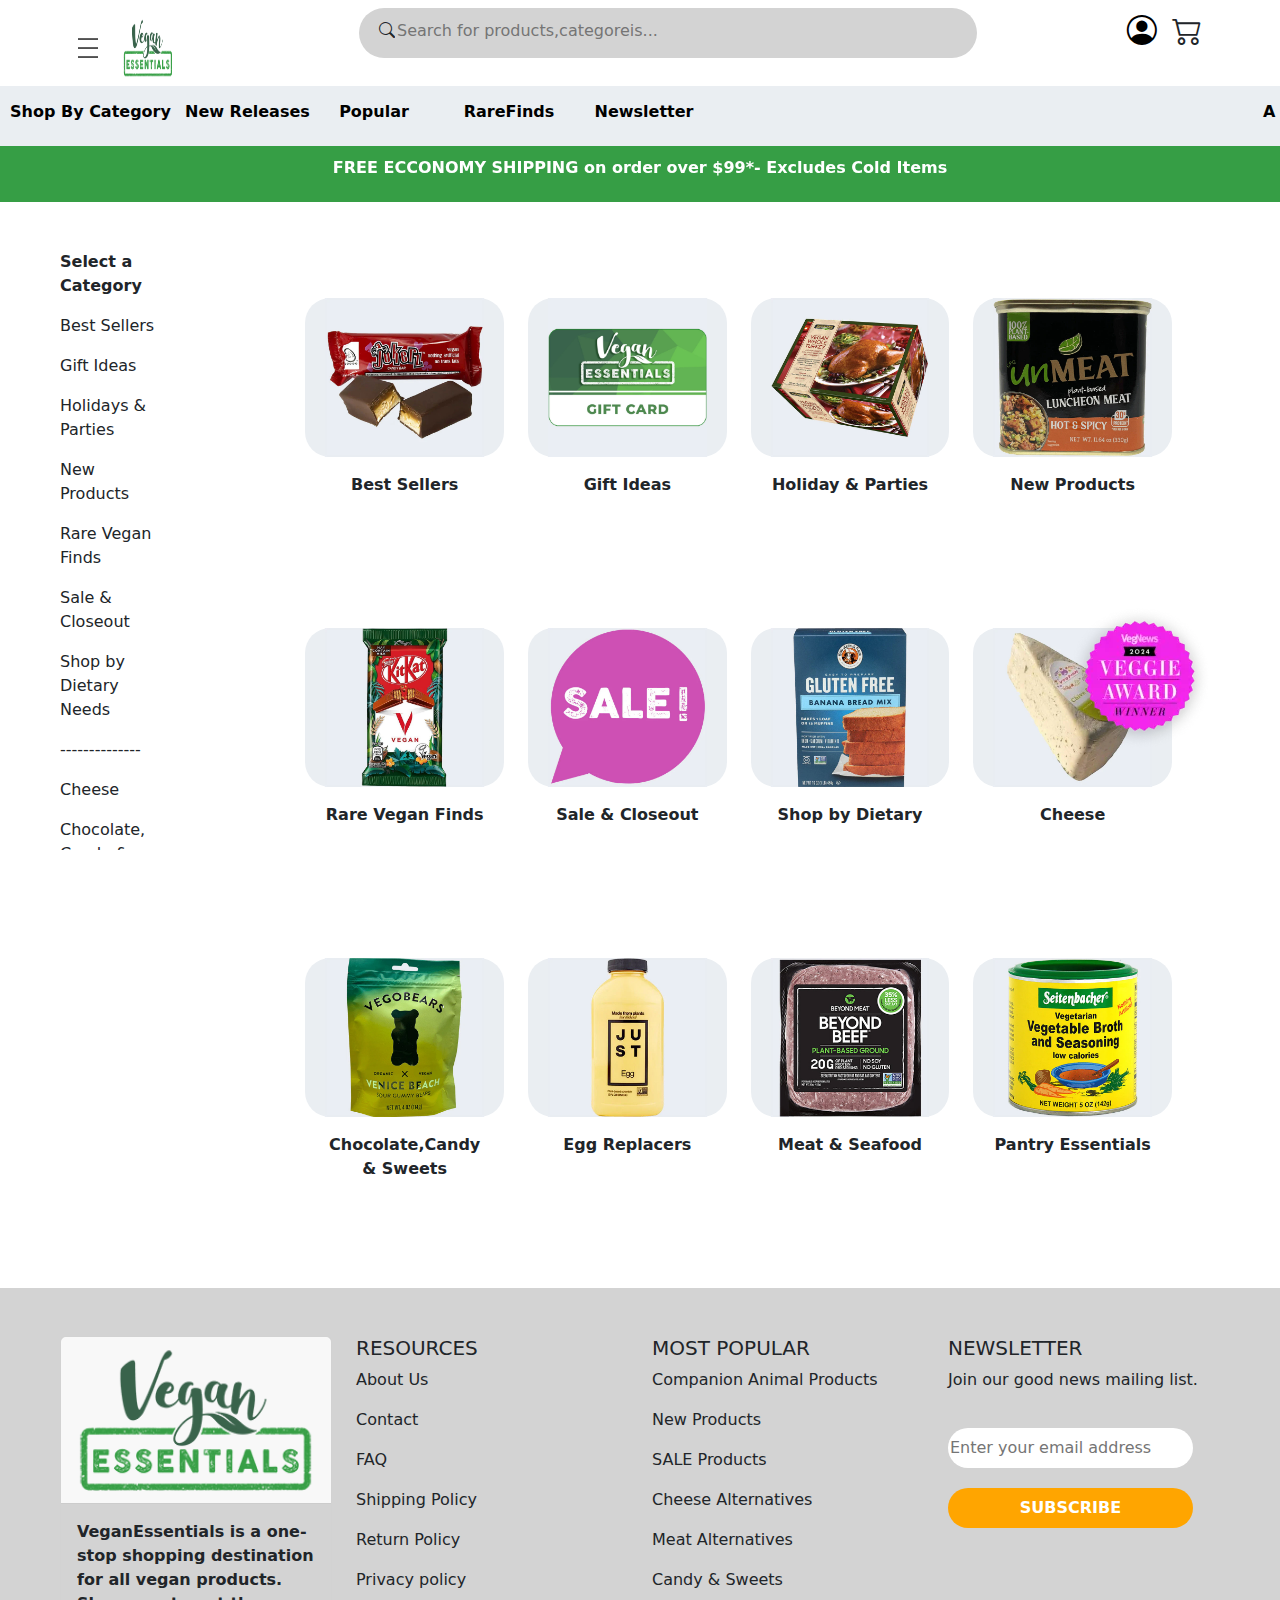
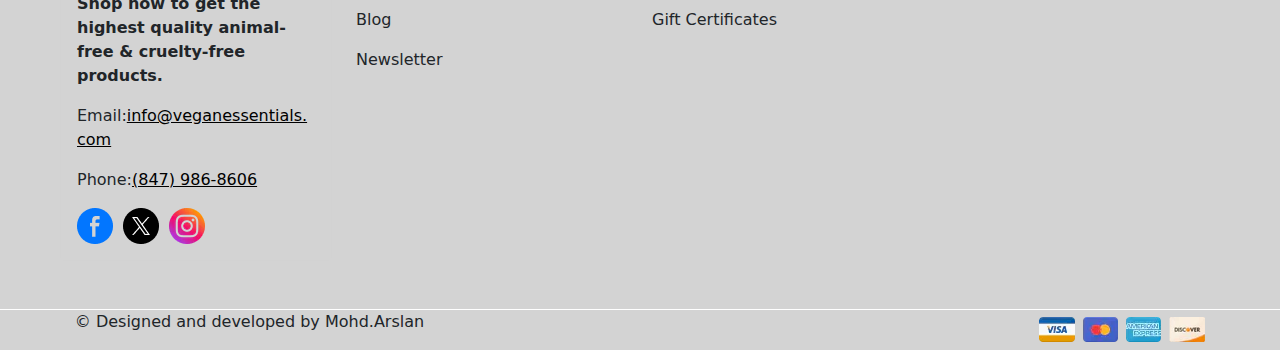
<file: shopbycategory.html>
<!DOCTYPE html>
<html lang="en">
<head>
    <meta charset="UTF-8">
    <meta name="viewport" content="width=device-width, initial-scale=1.0">
    <title>Arslan's Vegetable Shop</title>
    <link rel="stylesheet" href="index.css">
    <link rel="stylesheet" href="css/bootstrap.min.css">
    <script src="js/bootstrap.min.js"></script>
    <link rel="stylesheet" href="https://cdn.jsdelivr.net/npm/bootstrap-icons@1.11.3/font/bootstrap-icons.min.css">
</head>
<body>
    <header class = "container header p-2">
        <div class ="onefifth justify-content-start">
            <button class="navbar-toggler" type="button" data-bs-toggle="collapse" data-bs-target="#navbarNav"
    aria-controls="navbarNav" aria-expanded="false" aria-label="Toggle navigation">
            <img src="menu.png" class="navbut">
             </button>
             <a href="index.html"><img src="veganessentialslogo.avif" class="navlogo"></a>
           <div class="collapse navbar-collapse listdiplay" id="navbarNav">
            <ul class="navbar-nav ">
                <li class="nav-item akhand"><a class="nav-link" href="#"><strong>Best Sellers</strong></a></li>
                <li class="nav-item akhand"><a class="nav-link" href="#"><strong>Gift Ideas</strong></a></li>
                <li class="nav-item akhand"><a class="nav-link" href="#"><strong>Holiday & Parties</strong></a></li>
                <li class="nav-item akhand"><a class="nav-link" href="#"><strong>New Products</strong></a></li>
                <li class="nav-item akhand"><a class="nav-link" href="#"><strong>Rare Vegan Finds</strong></a></li>
                <li class="nav-item akhand"><a class="nav-link" href="#"><strong>Sale & Closeout</strong></a></li>
                <li class="nav-item akhand"><a class="nav-link" href="#"><strong>Shop by Dietary Needs</strong></a></li>
                <li class="nav-item akhand"><a class="nav-link" href="#"><strong>-----------------</strong></a></li>
                <li class="nav-item akhand"><a class="nav-link" href="#"><strong>Cheese</strong></a></li>
                <li class="nav-item akhand"><a class="nav-link" href="#"><strong>Chocolate, Candy & Sweets</strong></a></li>
                <li class="nav-item akhand"><a class="nav-link" href="#"><strong>Egg Replacers</strong></a></li>
                <li class="nav-item akhand"><a class="nav-link" href="#"><strong>Meat & Seafood</strong></a></li>
                <li class="nav-item akhand"><a class="nav-link" href="#"><strong>Pantry Essentials</strong></a></li>
                <li class="nav-item akhand"><a class="nav-link" href="#"><strong>Prepared Foods</strong></a></li>
                <li class="nav-item akhand"><a class="nav-link" href="#"><strong>Snacks</strong></a></li>
                <li class="nav-item akhand"><a class="nav-link" href="#"><strong>Companion Animal Products</strong></a></li>
                <li class="nav-item akhand"><a class="nav-link" href="#"><strong>Vitamins & Supplements</strong></a></li>
              </ul>
          </div>
        </div>
 
        
        <div class="threefifth">
            <i class="bi bi-search magni"></i><input type="search" placeholder="Search for products,categoreis..." class="liliput">
        </div>
        <div class="otheronefifth">
            <span><a href="signin.html "class="fazal"><i class="bi bi-person-circle human"></a></i><i class="bi bi-cart2 trolly" href="#offspin" data-bs-toggle="offcanvas" aria-expanded="false"></i></span>
            
         </div>
    </header>
    <div class="offcanvas offcanvas-end w-30 h-100" id="offspin">
        <div class="offcanvas-body">
            <div class="container-fluid p-1 rashid ">
                 <div class="rashid11">
                    <strong><h4>SHOPPING CART</h4></strong>
                 </div>
                 <div class="rashid22">
                    <button class="shopinbutn">
                        <p class="cntshp">x Continue Shopping</p>
                    </button>
                 </div>
            </div>
            <div class="container-fluid p-1 shami">
                
                 <p class="cartstate">Your Cart is currently empty.</p>
                
            </div>
            <div class="container-fluid p-1 siraj">
                <div class="siraj11">
                    <h4>Product Total</h4>
                </div>
                <div class="siraj22">
                    <h4>$0.00</h4>
                </div>
            </div>
            <div class="container-fluid p-3 umran">
                <div class="umran11">
                    <button class="umrbut1">
                        <h6>VIEW CART</h6>
                    </button>

                </div>
                <div class="umran22">
                    <button class="umrbut2">
                        <h6>CHECKOUT</h6>
                    </button>
                    
                </div>
            </div>

        </div>
    </div>
    <section class=" container-fluid mynavbar p-1">
        <div class="d-flex flex-nowrap overflow-auto sevenbut">
          <span><a class="nav-link" href="shopbycategory.html"><button class="fivebut1"><strong><p class="nabi">Shop By Category</p></strong></button></a></span>
          <span><a class="nav-link" href="newrelease.html"><button class="fivebut2"><strong><p class="nabi">New Releases</p></strong></button></a></span>
          <span><a class="nav-link" href="popular.html"><button class="fivebut2"><strong><p class="nabi">Popular</p></strong></button></a></span>
          <span><a class="nav-link" href="rarefinds.html"><button class="fivebut2"><strong><p class="nabi">RareFinds</p></strong></button></a></span>
          <span><a class="nav-link" href="newsletter.html"><button class="fivebut2"><strong><p class="nabi">Newsletter</p></strong></button></a></span>
          <span><a class="nav-link" href="aboutus.html"><button class="twobut1"><strong><p class="nabi">About Us</p></strong></button></a></span>
          <span><a class="nav-link" href="contactus.html"><button class="twobut2"><strong><p class="nabi">Contact Us</p></strong></button></a></span>
        </div>
    </section>
    <section class=" carousel slide container-fluid p-0  text-center greencarou" id="arsl" data-bs-ride="carousel">
        <div class="carousel-inner">
        <p class="carousel-item active greenkaru"><strong>FREE ECCONOMY SHIPPING on order over $99*- Excludes Cold Items</strong></p>
        <p class="carousel-item greenkaru"><strong>1000s of vegan Products You won't Find Anywhere Else</strong></p>
        <p class="carousel-item greenkaru"><strong>Save 10% on Your First Order CLAIM NOW</strong></p>
        </div>
    </section>
    <section class="container-fluid">
        <div class="row p-5">
            
                <div class="col-2 selcateg">
                    <div class="scroll-box">
                    <strong><p>Select a Category</p></strong>
                    <p class="akhand">Best Sellers</p>
                    <p class="akhand">Gift Ideas</p>
                    <p class="akhand">Holidays & Parties</p>
                    <p class="akhand">New Products</p>
                    <p class="akhand">Rare Vegan Finds</p>
                    <p class="akhand">Sale & Closeout</p>
                    <p class="akhand">Shop by Dietary Needs</p>
                    <p class="akhand">--------------</p>
                    <p class="akhand">Cheese</p>
                    <p class="akhand">Chocolate, Candy & Sweets</p>
                    <p class="akhand">Egg Replacers</p>
                    <p class="akhand">Meat & Seafood</p>
                    <p class="akhand">Pantry Essentials</p>
                    <p class="akhand">Prepared Foods</p>
                    <p class="akhand">Snacks</p>
                    <p class="akhand">Companion Animal Products</p>
                    <p class="akhand">Vitamins & Supplements</p>
                    
    
                </div>
                
            </div>
           
            <div class="col-10 crdian">
                <div class="row p-5">
                    <div class="col-xs-6 col-sm-6 col-md-6 col-lg-3 col-xl-3 text-center">
                        <div class="card browse">
                            <div class="card-head">
                                <div class="prodhouse2">
                                  <img src="collections1.webp" class="rare2">
                                </div>
                            </div>
                            <div class="card-body descrhouse">
                                   <strong>Best Sellers</strong>
                             </div>
                        </div>
                    </div>
                    <div class="col-xs-6 col-sm-6 col-md-6 col-lg-3 col-xl-3 text-center">
                        <div class="card browse">
                            <div class="card-head">
                                <div class="prodhouse2">
                                  <img src="collections2.webp" class="rare2">
                                </div>
                            </div>
                            <div class="card-body descrhouse">
                                   <strong>Gift Ideas</strong>
                             </div>
                        </div>
                    </div>
                    <div class="col-xs-6 col-sm-6 col-md-6 col-lg-3 col-xl-3 text-center">
                        <div class="card browse">
                            <div class="card-head">
                                <div class="prodhouse2">
                                  <img src="collections3.webp" class="rare2">
                                </div>
                            </div>
                            <div class="card-body descrhouse">
                                   <strong>Holiday & Parties</strong>
                             </div>
                        </div>
                    </div>
                    <div class="col-xs-6 col-sm-6 col-md-6 col-lg-3 col-xl-3 text-center">
                        <div class="card browse">
                            <div class="card-head">
                                <div class="prodhouse2">
                                  <img src="collections4.webp" class="rare2">
                                </div>
                            </div>
                            <div class="card-body descrhouse">
                                   <strong>New Products</strong>
                             </div>
                        </div>
                    </div>
                </div>
                <div class="row p-5">
                    <div class="col-xs-6 col-sm-6 col-md-6 col-lg-3 col-xl-3 text-center">
                        <div class="card browse">
                            <div class="card-head">
                                <div class="prodhouse2">
                                  <img src="collections5.webp" class="rare2">
                                </div>
                            </div>
                            <div class="card-body descrhouse">
                                   <strong>Rare Vegan Finds</strong>
                             </div>
                        </div>
                    </div>
                    <div class="col-xs-6 col-sm-6 col-md-6 col-lg-3 col-xl-3 text-center">
                        <div class="card browse">
                            <div class="card-head">
                                <div class="prodhouse2">
                                  <img src="collections6.webp" class="rare2">
                                </div>
                            </div>
                            <div class="card-body descrhouse">
                                   <strong>Sale & Closeout</strong>
                             </div>
                        </div>
                    </div>
                    <div class="col-xs-6 col-sm-6 col-md-6 col-lg-3 col-xl-3 text-center">
                        <div class="card browse">
                            <div class="card-head">
                                <div class="prodhouse2">
                                  <img src="collections7.webp" class="rare2">
                                </div>
                            </div>
                            <div class="card-body descrhouse">
                                   <strong>Shop by Dietary</strong>
                             </div>
                        </div>
                    </div>
                    <div class="col-xs-6 col-sm-6 col-md-6 col-lg-3 col-xl-3 text-center">
                        <div class="card browse">
                            <div class="card-head">
                                <div class="prodhouse2">
                                  <img src="collections8.webp" class="rare2">
                                </div>
                            </div>
                            <div class="card-body descrhouse">
                                   <strong>Cheese</strong>
                             </div>
                        </div>
                    </div>
                </div>
                <div class="row p-5">
                    <div class="col-xs-6 col-sm-6 col-md-6 col-lg-3 col-xl-3 text-center">
                        <div class="card browse">
                            <div class="card-head">
                                <div class="prodhouse2">
                                  <img src="collections9.webp" class="rare2">
                                </div>
                            </div>
                            <div class="card-body descrhouse">
                                   <strong>Chocolate,Candy & Sweets</strong>
                             </div>
                        </div>
                    </div>
                    <div class="col-xs-6 col-sm-6 col-md-6 col-lg-3 col-xl-3 text-center">
                        <div class="card browse">
                            <div class="card-head">
                                <div class="prodhouse2">
                                  <img src="collections10.webp" class="rare2">
                                </div>
                            </div>
                            <div class="card-body descrhouse">
                                   <strong>Egg Replacers</strong>
                             </div>
                        </div>
                    </div>
                    <div class="col-xs-6 col-sm-6 col-md-6 col-lg-3 col-xl-3 text-center">
                        <div class="card browse">
                            <div class="card-head">
                                <div class="prodhouse2">
                                  <img src="collections11.webp" class="rare2">
                                </div>
                            </div>
                            <div class="card-body descrhouse">
                                   <strong>Meat & Seafood</strong>
                             </div>
                        </div>
                    </div>
                    <div class="col-xs-6 col-sm-6 col-md-6 col-lg-3 col-xl-3 text-center">
                        <div class="card browse">
                            <div class="card-head">
                                <div class="prodhouse2">
                                  <img src="collections12.webp" class="rare2">
                                </div>
                            </div>
                            <div class="card-body descrhouse">
                                   <strong>Pantry Essentials</strong>
                             </div>
                        </div>
                    </div>
                </div>
            </div>
        </div>

    </section>
    <section class="container-fluid winner">
        <img src="Vegeiawards.webp" class="veggy">
    </section>
    <section class="container-fluid footer">
        <div class="row  p-5">
            <div class="col-xs-6 col-sm-6 col-md-3 col-lg-3 col-xl-3 text-start">
                 <div class="card">
                    <div class="card-header text-center logohead">
                        <img src="veganessentialslogo.avif" class="biglogo">
                    </div>
                    <div class="card-body logobody">
                        <strong>
                            <p>VeganEssentials is a one-stop shopping destination for all vegan products. Shop now to get the highest quality animal-free & cruelty-free products.</p> 
                        </strong>
                        
                            <p>Email:<a href="" class="zariya">info@veganessentials.com</a></p>
                            <p>Phone:<a href="" class="zariya">(847) 986-8606</a></p>
                            <span><img src="fb.png" ><img src="x.png" class="twinsta"><img src="instagram.webp" class="twinsta"></span>
                        
                    </div>
                 </div>
            </div>
            <div class="col-xs-6 col-sm-6 col-md-3 col-lg-3 col-xl-3  text-start">
                <strong><h5>RESOURCES</h5></strong>
                 
                    <p>About Us</p>
                    <p>Contact</p>
                    <p>FAQ</p>
                    <p>Shipping Policy</p>
                    <p>Return Policy</p>
                    <p>Privacy policy</p>
                    <p>Blog</p>
                    <p>Newsletter</p>
                 
                
            </div>
            <div class="col-xs-6 col-sm-6 col-md-3 col-lg-3 col-xl-3 text-start">
                <strong><h5>MOST POPULAR</h5></strong>
                
                   <p>Companion Animal Products</p>
                   <p>New Products</p>
                   <p>SALE Products</p>
                   <p>Cheese Alternatives</p>
                   <p>Meat Alternatives</p>
                   <p>Candy & Sweets</p>
                   <p>Gift Certificates</p>
                
            </div>
            <div class="col-xs-6 col-sm-6 col-md-3 col-lg-3 col-xl-3 text-start">
                <strong><h5>NEWSLETTER</h5></strong>
                
                   <p>Join our good news mailing list.</p>
                   <input type="email" placeholder="Enter your email address" class="inpusultan">
                   <button class="subscript"><strong>SUBSCRIBE</strong></button>
                
            </div>

        </div>

    </section>
    <section class="container-fluid belfooter">
        <div class="copycards">
          <div class="copyright">
               <p>&copy; Designed and developed by Mohd.Arslan</p>
          </div>
          <div class="crds">
            <img src="payment2.webp">
          </div>
        </div>
    </section>

  </body>
</html>
</file>
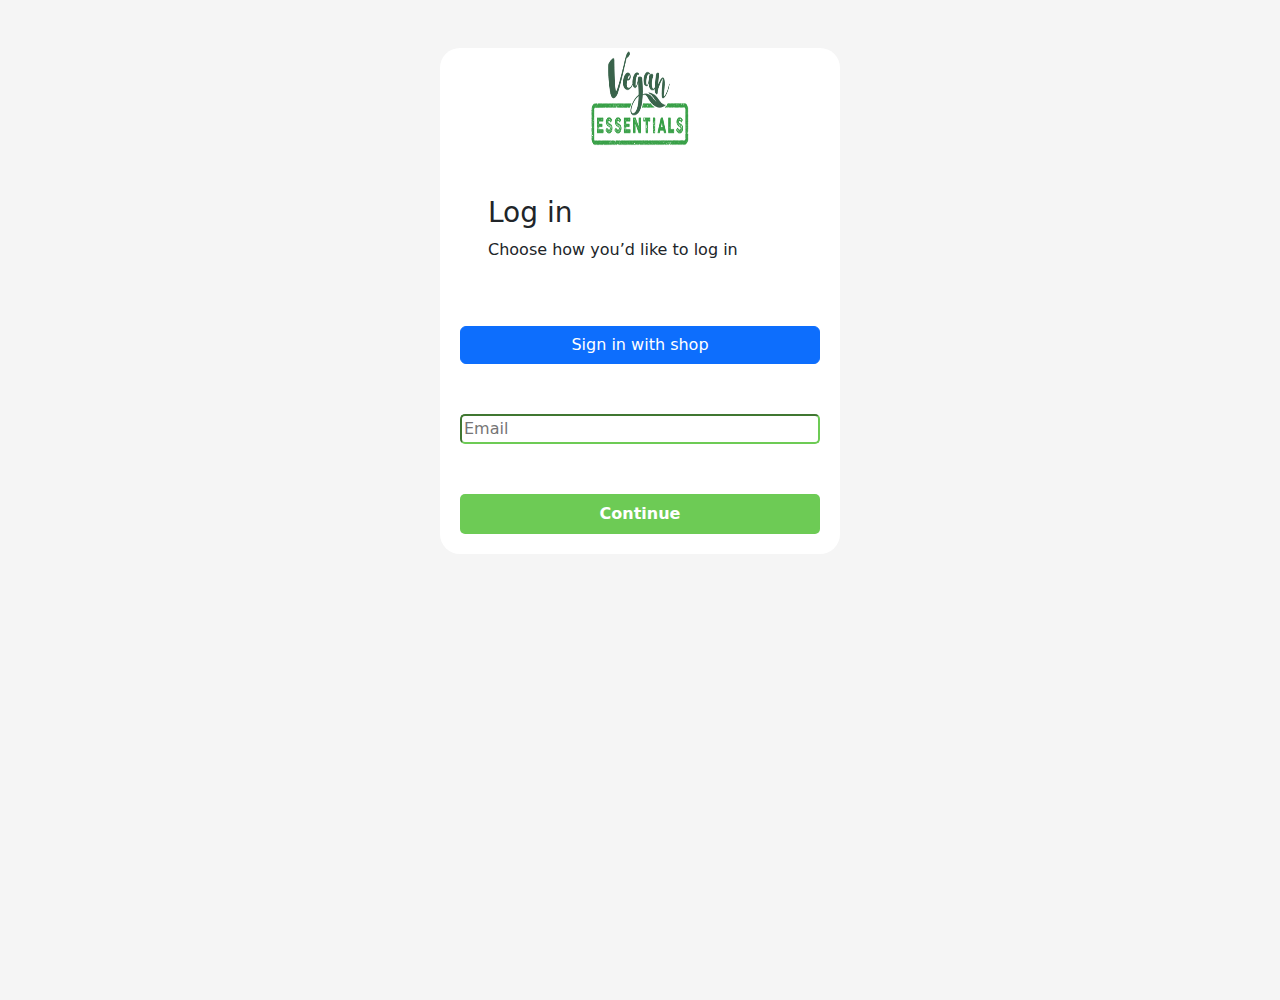
<file: signin.html>
<!DOCTYPE html>
<html lang="en">
<head>
    <meta charset="UTF-8">
    <meta name="viewport" content="width=device-width, initial-scale=1.0">
    <title>Arslan's Vegetable Shop</title>
    <link rel="stylesheet" href="index.css">
    <link rel="stylesheet" href="css/bootstrap.min.css">
    <script src="js/bootstrap.min.js"></script>
    <link rel="stylesheet" href="https://cdn.jsdelivr.net/npm/bootstrap-icons@1.11.3/font/bootstrap-icons.min.css">
</head>
<body>
    <section class="parcha p-5">
        <div class="bharo">
            <div class="bharo11">
                <img src="veganessentialslogo.avif" class="navlogo23">
            </div>
           <div class="bharo12 p-5">
                <strong><h3>Log in</h3></strong>
                <p>Choose how you’d like to log in</p>
                
                
            </div>
            <div class="bharo13">
                <button class="btn btn-primary butuk">Sign in with shop</button>
                <input type="email" placeholder="Email" class="mailua">
                <button class="butuk2"><strong>Continue</strong></button>
            </div>
        </div>
        

    </section>

</body>
</html>
</file>
<file: index.css>
.header
{
    display:flex;
    flex-wrap:wrap;
}
.navlogo
{
    width:60px;
    height:60px;
    padding-left: 10px;
}
.nav 
{
  background-color: lightgray;
  
}
.navbar
{
  width:100%;
  margin:auto;
  background-color: lightgray;
  position: relative;
  z-index: 2;
}
.navbut
{
  width:30px;
  height:30px;
  padding-right: 10px;
}
.onefifth
{
  width:25%;  
  padding-top: 10px;     
}
.threefifth
{
width:55%; 
background-color: lightgrey;
border-radius: 25px;
padding-top: 10px;
height:50px;

}
.otheronefifth
{
  width:20%;
  text-align: end;
}

.nav-item
{
  padding-left: 10px;
}
.greencarou
{
  background-color: #369e45;
  color:white;
  align-items: center;
}
.greenkaru
{
  margin-top: 10px;
  height:30px;
}
.navleft
{
  margin-left: 20px;
 
  
}
.navright
{
  margin-right: 20px;
  
  
}
.carospy11
{
  background-image:url(vegacaroubanner1.webp);
}
.carospy11
{
  height:360px;
  background-position:center ;
  background-size: cover;
  width:100%;
}
.carospy22
{
  background-image:url(vegacaroubanner2.webp);
}
.carospy22
{
  height:360px;
  background-position:center ;
  background-size: cover;
  width:100%;
}
.carospy33
{
  background-image:url(vegacaroubanner3.webp);
}
.carospy33
{
  height:360px;
  background-position:center ;
  background-size: cover;
  width:100%;
}
.slidebut
{
  transform: scaleX(-1); 
}
.onlyimg
{
  text-align: center;
  padding-top: 50px;
}
.cheesybanner
{
  width:90%;
  height:100px;
}
.onlyimg2
{
  width:90%;
  margin:auto;
  padding-top:50px;
}
.onlyimg2
{
  width:90%;
  padding:auto;
}
.veganchocobanner
{
  background-size: cover;
  width:100%;
}
.seafood
{
  background-size: cover;
  width:100%;
}
.cheeseg
{
  background-size: cover;
  width:100%;
}
.twoimage
{
  display:flex;
  flex-wrap: wrap;
  
}
.mit
{
  width:45%;
  margin-right: 20px;
  margin-top: 50px;
  background-image: url("cheeseeggsdiarybanner.webp");
  background-position:center ;
  background-size: cover;
  height:200px;
  border-radius: 20px;
}
.cheese
{
  width:45%;
  margin-left: 20px;
  margin-top: 50px;
  background-image: url("seafoodbanner.webp");
  background-position:center ;
  background-size: cover;
  height:200px;
  border-radius: 20px;
}
.category
{
  padding-top: 50px;
  padding-bottom: 30px;
}
.prodhouse
{
  background-color: lightgrey;
  height:100%;
  border-radius:25px;
}
.descrhouse
{
  height:75px;
}
.browse
{
  border:none !important;
}
.browse:hover
{
  transform: scale(1.1);
  transition-duration: 1s;
}

.tak
{
color: grey;
}
.tobran
{
  background-color: grey;
  border-radius: 50%;
  border: none;
  height:200px;
  width:200px;
}
.brands
{
  margin-top: 100px;
  padding-bottom: 30px;
}
.onthegreen
{
  background-color: #369e45;
  border-radius: 40px;
  margin-top: 300px;
}
.whybut
{
  display:flex;
  flex-wrap:wrap;
}
.why
{
  width:70%;
  color:white;
}
.orngbut
{
  width:30%;
  text-align: end;
}
.learn
{
  color: white;
  background-color: orange;
  border:none;
  width:130px;
  height:40px;
  border-radius: 50px;
}
.imghous
{
  margin:auto;
}
.govig
{
  height:300px;
  width:100%;
}
.jung
{
   width:100%;
   height:100%;
  
  
}
.headerr
{
  background-color: white;
  color:black;
  border-radius: 50px;
}
.jung2
{
 
  width:100%;
  height:100%;
  
}

.liliput
{
  border:none;
  background-color: lightgrey;
  color: black;
  width:70%;
}
.magni
{
  padding-left: 20px;
}
.realstar
{
  
  display: flex;
  flex-wrap: wrap;
  margin:auto;
  padding-top: 100px;
}
.real 
{
width:50%;
text-align: left;
}
.star
{
width:50%;
text-align: right;
}
.starhr
{
  
  color:  10px black;
}
.human
{
font-size: 30px;
}
.trolly
{ 
font-size: 30px; 
padding-left: 15px;
}
.rare2
{
  width:80%;
  height:80%;
}
.prodcaro
{
  width:80%;
  margin:auto;
}
.gold
{
  color: gold;
}
.footer
{
  background-color: lightgrey;  
}
.biglogo
{
  width:100%;
  height:150px;
}
.logohead
{
  background-color: lightgrey;
  border:none;  
}
.logobody
{
  background-color: lightgrey;
  border:none;
}
.zariya
{
  color:black;
}
.inpusultan
{
  margin-top:20px;
  width:90%;
  height:40px;
  border-radius: 30px;
  border:none;
}
.subscript
{
  margin-top:20px;
  width:90%;
  height:40px;
  border-radius: 40px;
  border:none;
  color:white;
  background-color: orange;
}
.twinsta
{
  margin-left: 10px;;
}
.belfooter
{
  background-color: lightgrey;
  margin-top: 1px;
  margin-bottom:0px;
}
.copycards
{
  width:90%;
  margin:auto;
  display:flex;
  flex-wrap:wrap;
  align-items: center;
}
.copyright
{
width:50%;
text-align: start;
align-items: center;
}
.crds
{
  width:50%;
  text-align: end;
  align-items: center;
}
.croimg
{
  text-align:center;
  width:100%;
  height:300px;
}
.rare
{
  width:100%;
  height:100%;
  
}
.prodhouse2
{
  height:100%;
  border-radius:25px;
  background-color: #eaeef2;
}
.rare2
{
  width:80%;
  height:80%;
  margin:auto;
}
.orange
{
  background-color: orange;
}
.axe
{
  font-size: x-small;
  color:white;
  
}
.axe2
{
  font-size: x-small;
  color:white;
  text-decoration: none;
  
}
.prodphot
{
  display:flex;
  flex-wrap:wrap;
}
.products
{
  color:white;
  width:50%;
}
.axe3
{
  color: white;
  text-decoration: none;
}
.photograph
{
width:50%;
}
.orangphoto
{
  width:80%;
  margin:auto;
}
.orangephoto
{
  width:80%;
  margin:auto;
}
.photograph2
{
  width:50%;  
}
.products2
{
  color:white;
  width:50%;
}

.grin
{
  color:#6dcb55;
  padding-top: 200px;
}
.bluck
{
  color:#39634b;
  padding-top: 50px;
}
.bluck2
{
  padding-top: 50px; 
}
.likhavat
{
  font-size: large;
}
.brown
{
  background-color: #dcc87d;
}
.products22
{
  padding-top: 10px;
}
.axe11
{
color:black;
text-decoration: none;
}
.axe22
{
color:white;
text-decoration: none;
}
.products22 p
{
  font-size: large;
}
.chocos
{
  width:100%;
  height:100%;
}
.abba
{
  width:100%;
  height:100%; 
}
.imhouse
{
  width:100%;
}
.plushouse
{
  text-align: end;
}
.hara
{
  height:20px;
  width:20px;
}

.pashtun
{
  text-align: center;
}
.hedur h1
{
  color: #369e45;
}
.form
{
  width:80%;
  margin: auto;
  
}
.pehlanam
{
 height:70px;
 width:60%;
 border-radius: 10px;
 
}
.Gmail
{

  height:70px;
  width:45%;
  margin-top: 30px;
  border-radius: 10px;
}
.form2
{
  width:80%;
  margin: auto;
  
}
.grecod
{
  height:70px;
  width:15%;
  margin-top: 30px;
  border:none;
  color:white;
  background-color: rgb(54, 158, 69);
  border-radius: 10px;
}
.Offer
{
  padding-top: 50px;
}
.parcha
{
  width:100%;
  height:1000px;
  background-color: #F5F5F5;
}
.bharo
{
  margin:auto;
  width:400px;
  background-color: white;
  border-radius: 20px;
}
.navlogo23
{
  width:100px;
  height:100px;
}
.bharo11
{
  text-align: center;
}
.butuk
{
  width:90%;
  margin:auto;
}
.bharo13
{
  text-align: center;
}
.mailua
{
  width:90%;
  margin:auto;
  border-color: #6dcb55;
  border-radius: 5px;
  margin-top:50px;
  height:30px;
}
.baro14
{
  width:90%;
  margin:auto;
}
.butuk2
{
  width:90%;
  margin:auto; 
  border:none;
  background-color: #6dcb55;
  border-radius: 5px;
  margin-top:50px;
  color: white;
  margin-bottom:20px;
  height:40px;
}
.shab
{
text-align:center;
}
.sam
{
  text-align:center;
}
.sher 
{
  border:none !important;
}
.subscriptdown
{
  margin-top:50px;
  margin-bottom:100px;
  width:200px;
  height:40px;
  border-radius: 40px;
  border:none;
  color:white;
  background-color: orange;
  padding-top: 10px;
  
}
.utter
{
  text-align: center;
 
}
.delicious
{
height:300px;
}
.delison
{
width:80%;
margin:auto;
border : 1px solid black;
border-radius: 10px;
}
.dezin1
{
text-decoration: none;
}
.dezin2
{
text-decoration: none;
}
.transformghar
{
  text-align: center;
}
.teranaam
{
width:400px;
height:50px;
margin-top: 20px;
border-radius: 10px;
}
.jimail
{
width:400px;
height:50px;
margin-top: 20px;
border-radius: 10px;
}
.Sandesh
{
width:400px;
height:100px;
margin-top: 20px;
border-radius: 10px;
}
.jamakar
{ 
width:400px;
height:50px;
margin-top: 20px;
border-radius: 10px;
background-color: #6eca55;
color:white;
border:none;
}
.yantra
{
  width:345px;
  height:50px;
  margin-top: 20px;
  border-radius: 10px; 
}
.country
{
  width:60px;
  height:45px;
  align-items: center;
  text-align: center;
  margin-top: 25px;
  border-radius: 5px;
  border:2px solid black;
  background-color: white;
  
}
.code
{
  width:325px;
  height:60px;
}
.usa 
{
  width:25px;
  height:25px;
 }
.inport3
{
  display:flex;
  flex-wrap:wrap;
  height:80px;
  width:400px;
  margin:auto;
}
.coding
{
  font-size: medium;
}
.scroll-box {
  max-height: 600px;       /* Or any height you want */
  overflow-y: auto;        /* Enables vertical scrollbar */
  width:105px;
}
.scroll-box::-webkit-scrollbar
{
 background-color:#6c6;
 width:5px;
}
.listdiplay
{
  width:300px;
  height:700px;
  position:absolute;
  z-index: 1000;
  background-color: white;
  margin-top: 10px;
  border-radius: 10px;
}
summary 
{
  list-style: none;
}
summary::-webkit-details-marker 
{
  display: none;
}
.price11
{
width:35px;
}
.price22
{
  width:35px; 
}
.recomind
{
  font-size: small;
}
.akhand:hover
{
 color:#369e45;
}
.rashid
{
  display:flex;
  flex-wrap:wrap;
}
.shopinbutn
{
  border:none;
  background-color: #369e45;
  color:white;
  border-radius: 5px;
  
}
.rashid11
{
 width:55%;
}
.rashid22
{
 width:40%;
 text-align: right;
}
.cntshp
{
  font-size: smaller;
  width:150px;
  height:10px;
}
.shami
{
  text-align: center;
}
.cartstate
{
  padding-top: 20px;
}
.siraj
{
  display:flex;
  flex-wrap:wrap;
}
.siraj11
{
  width:50%;
  padding-top:500px;
}
.siraj22
{
  width:50%;
  padding-top:500px;
  text-align: right;
}
.umran
{
  display:flex;
  flex-wrap:wrap;
  padding-top: 50px;
}
.umran11
{
  width:50%;
}
.umran22
{
  width:50%;
  text-align: right;
}
.umrbut1
{
border:none;
color:white;
background-color: black;
align-items: center;
width:140px;
height:40px;
border-radius: 1000px;

}
.umrbut2
{
  border:none;  
  color:white;
  background-color: black;
  align-items: center;
  width:140px;
  height:40px;
  border-radius: 1000px;
}
.nechevalacar
{
  height:600px;
}
.winner
{
  text-align: right;
  position: fixed;     
  z-index: 9999; 
  top: 600px;         
  right: 50px;      
  width: 120px;  
}
.mynavbar
{
  background-color: #eaeef2;
  height:60px;
  
}
.sevenbut
{
  align-items: center;
  overflow-x: auto;
  white-space: nowrap;
}
.fivebut1
{
  padding-top: 10px;
  border:none;
  height:30px;
  width:160px;
  background-color: #eaeef2;
}
.fivebut2
{
  padding-top: 10px;
  border:none;
  height:30px;
  width:120px;
  margin-left: 15px;
  background-color: #eaeef2;
}
.twobut1
{
  padding-top: 10px;
  border:none;
  height:30px;
  width:100px;
  margin-left: 550px;
  background-color: #eaeef2;
}
.twobut2
{
  padding-top: 10px;
  border:none;
  height:30px;
  width:100px;
  background-color: #eaeef2;
}
.fazal
{
  color:black;
}
</file>
